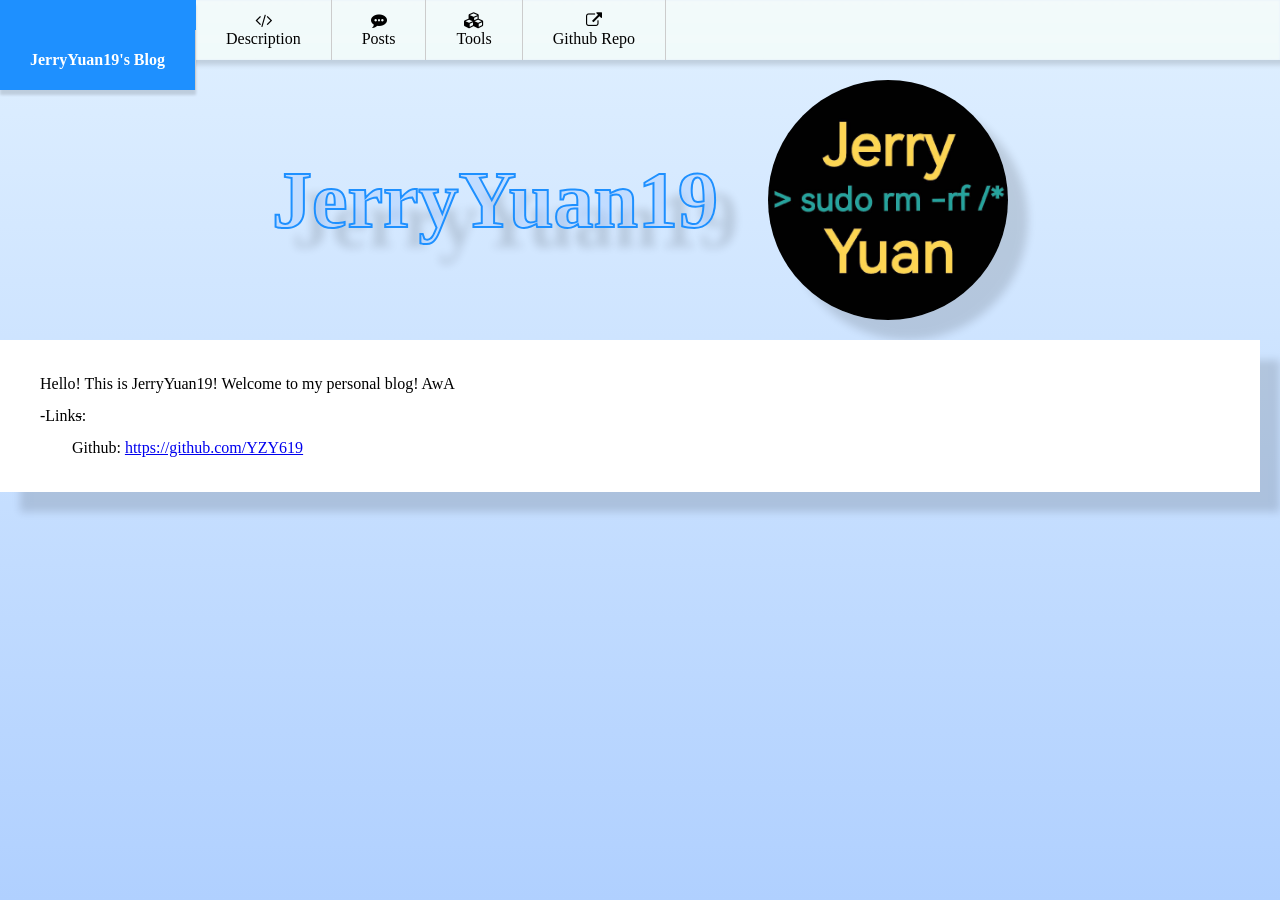
<file: index.html>
<!DOCTYPE html>
<html style="display: none;" lang="en-US">
    <head>
        <meta charset="utf-8">
<meta name="viewport" content="width=device-width, initial-scale=1.0">
        <title>JerryYuan19</title>
<link rel="stylesheet" href="https://cdnjs.cloudflare.com/ajax/libs/font-awesome/4.7.0/css/font-awesome.min.css">
        <script src="/lib/comp/comp.js" type="module"></script>
        <script src="/index.js" defer></script>
        <link rel="stylesheet" href="/index.css">
    </head>
    <body>
        <navbar selected="0"></navbar>
        <div id="app">
            <profile></profile>
            <div class="article"  essential>
                <p>
                    Hello! This is JerryYuan19! Welcome to my personal blog! AwA
                </p>
                <p>
                    -Link<span style="text-decoration:line-through;">s</span>:
                    <p>
                        &emsp;&emsp;Github: <a href="https://github.com/YZY619">https://github.com/YZY619</a> 
                    </p>
                </p>
            </div>
        </div>
    </body>
</html>
</file>
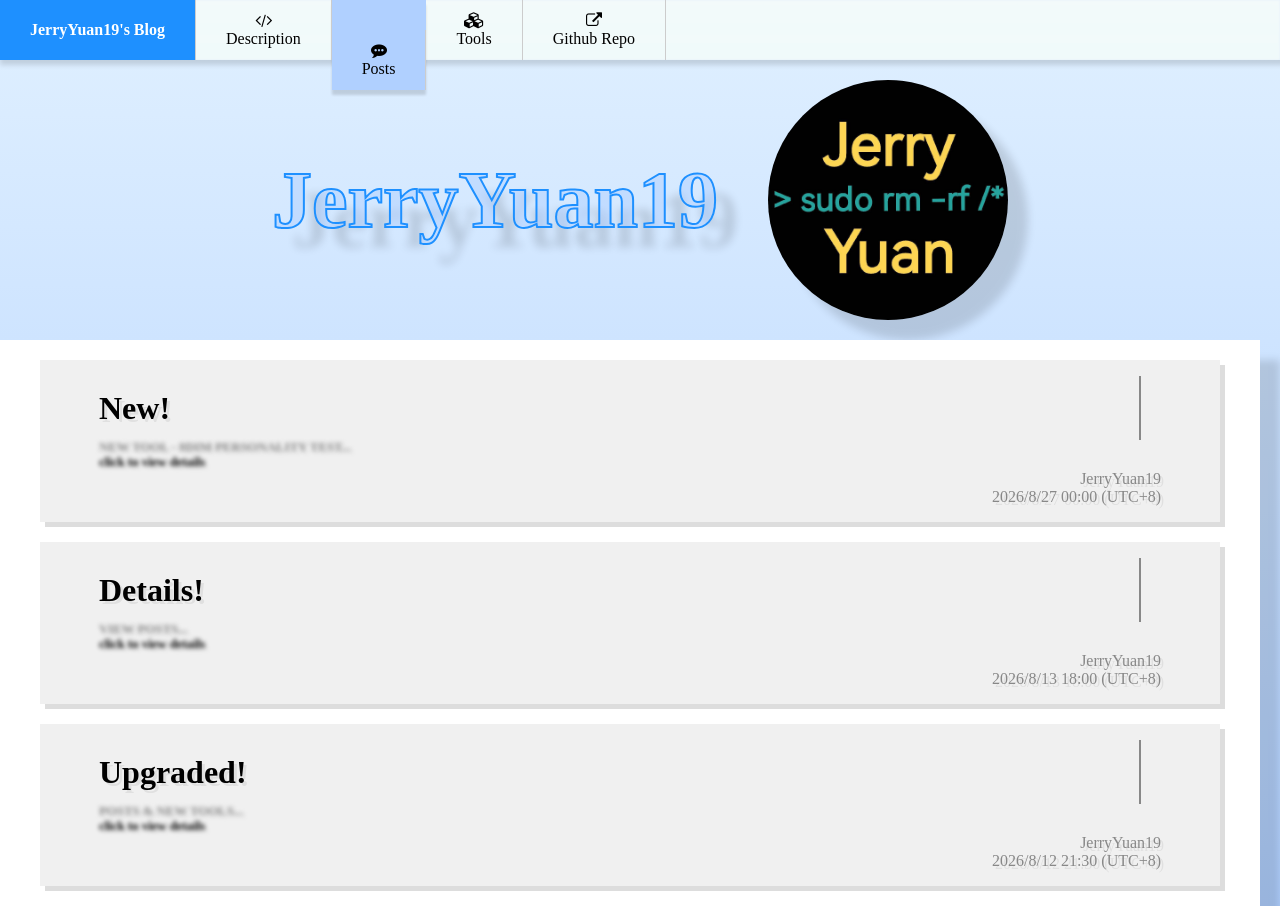
<file: posts/index.html>
<!DOCTYPE html>
<html style="display: none;" lang="en-US">
    <head>
        <meta charset="utf-8">
<meta name="viewport" content="width=device-width, initial-scale=1.0">
        <title>JerryYuan19</title>
<link rel="stylesheet" href="https://cdnjs.cloudflare.com/ajax/libs/font-awesome/4.7.0/css/font-awesome.min.css">
        <script src="/lib/comp/comp.js" type="module"></script>
        <script src="/index.js" defer></script>
        <script src="/posts/posts.js" defer></script>
        <link rel="stylesheet" href="/index.css">
        <link rel="stylesheet" href="/posts/posts.css">
    </head>
    <body>
        <div id="forCover"></div>
        <div id="forArticle"></div>
        <navbar selected="2"></navbar>
        <div id="app">
            <profile></profile>
            <div class="article"  essential>
                
            </div>
        </div>
    </body>
</html>
</file>
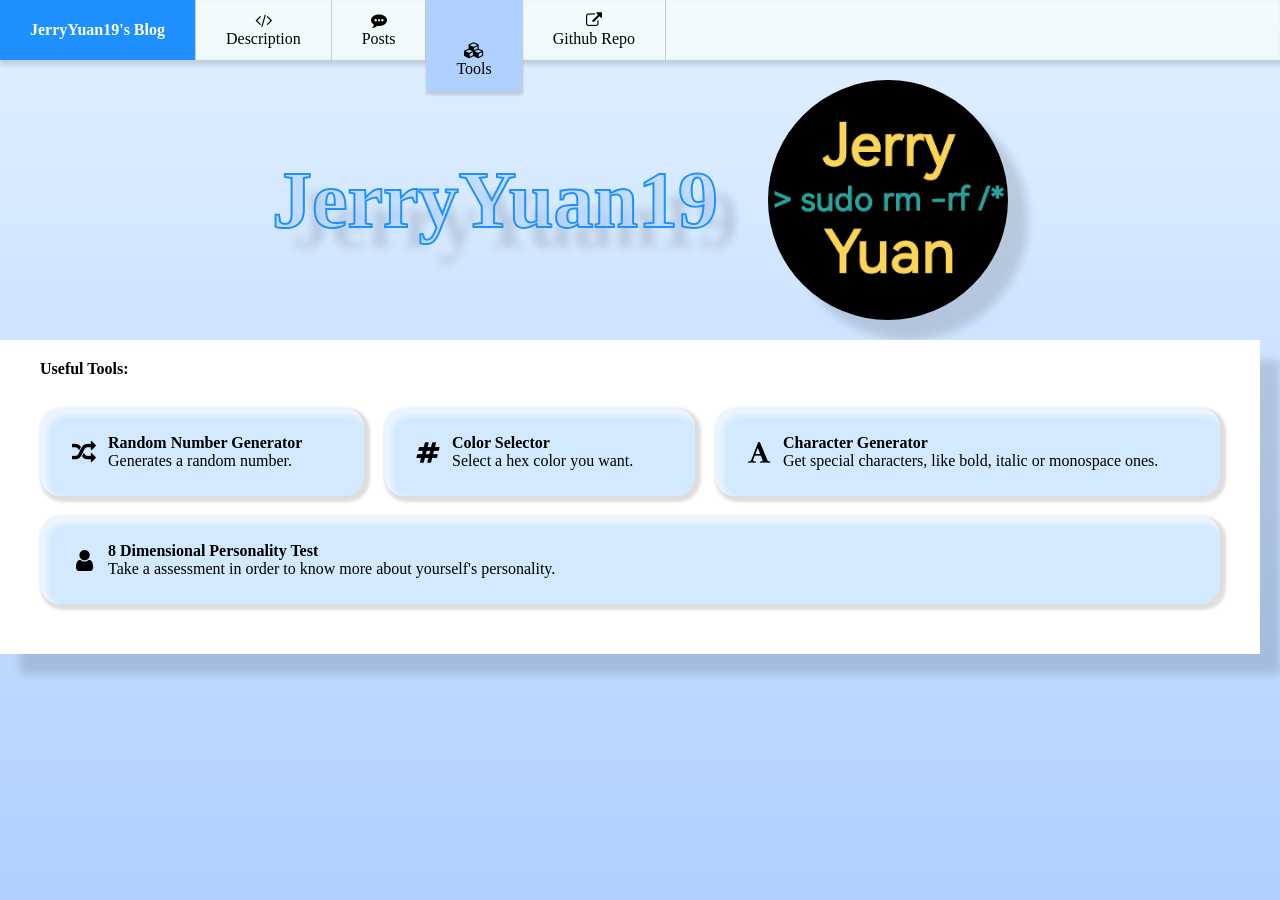
<file: tools/index.html>
<!DOCTYPE html>
<html style="display: none;" lang="en-US">
    <head>
        <meta charset="utf-8">
        <meta name="viewport" content="width=device-width, initial-scale=1.0">
        <title>JerryYuan19</title>
        <link rel="stylesheet" href="https://cdnjs.cloudflare.com/ajax/libs/font-awesome/4.7.0/css/font-awesome.min.css">
        <script src="/index.js" defer></script>
        <script src="tools.js" type="module"></script>
        <link rel="stylesheet" href="/index.css">
    </head>
    <body>
        <navbar selected="3"></navbar>
        <div id="app">
            <profile></profile>
            <div class="article"  essential>
                <strong>Useful Tools:</strong>
                <div class="toolsCont">
                </div>
            </div>
        </div>
    </body>
</html>
</file>
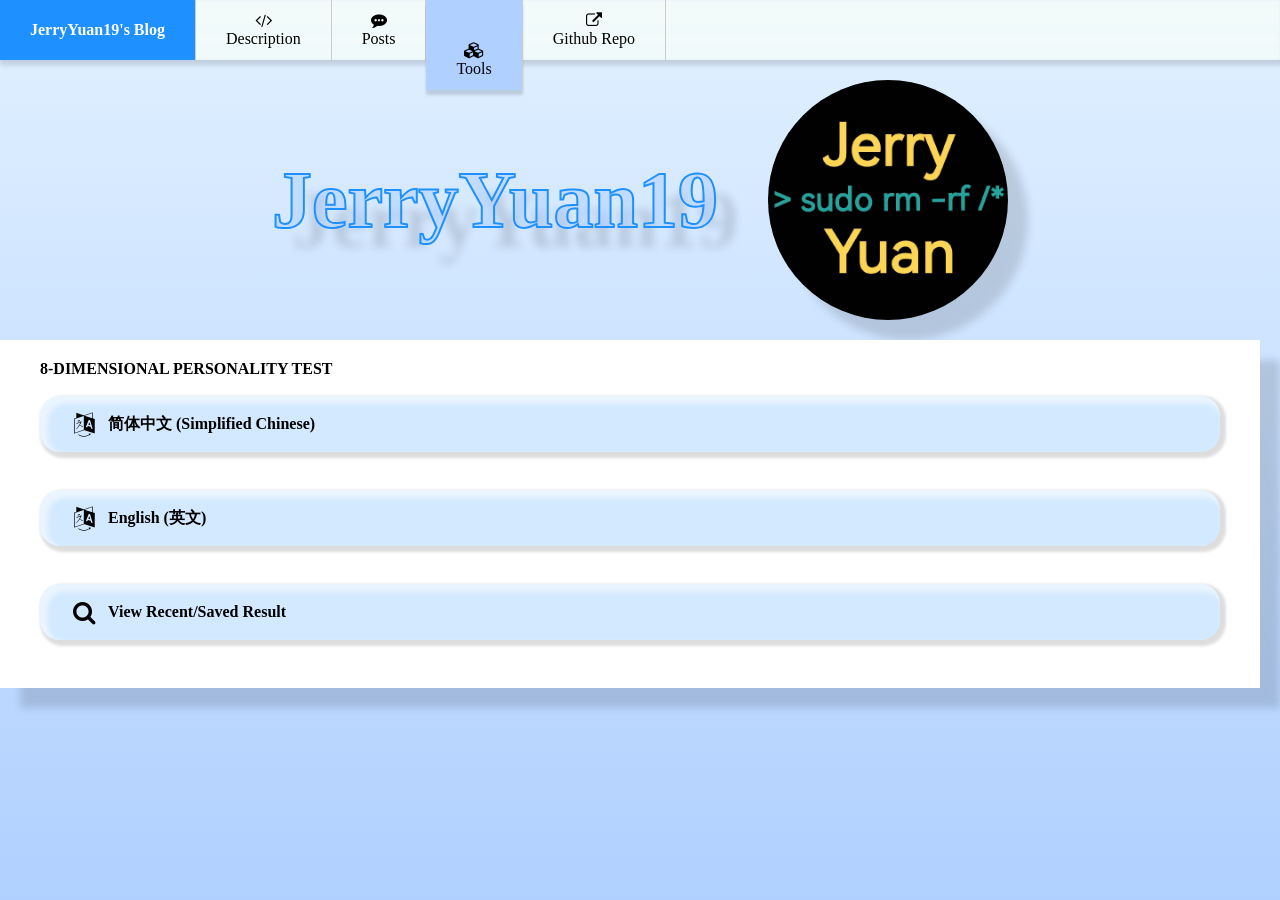
<file: tools/8dim/index.html>
<!DOCTYPE html>
<html style="display: none;" lang="en-US">
    <head>
        <meta charset="utf-8">
<meta name="viewport" content="width=device-width, initial-scale=1.0">
        <title>JerryYuan19</title>
<link rel="stylesheet" href="https://cdnjs.cloudflare.com/ajax/libs/font-awesome/4.7.0/css/font-awesome.min.css">
        <script src="/lib/comp/comp.js" type="module"></script>
        <script src="/index.js" defer></script>
        <link rel="stylesheet" href="/index.css">
        <script defer>
            document.querySelectorAll('*').forEach(element=>{
                element.setAttribute("draggable","false");
                element.style.setProperty("animation-duration","0ms","important");
                element.style.setProperty("animation-delay","0ms","important");
            })
        </script>
        <link rel="stylesheet" href="/index.css">
    </head>
    <body>
        <navbar selected="3" noanim></navbar>
        <div id="app">
            <profile></profile>
            <div class="article">
            <strong>8-DIMENSIONAL PERSONALITY TEST</strong><br><br>
            <div style="display: flex; gap: 10px; flex-wrap: wrap;flex-direction: column;">
                <card style="height: 1em;flex-shrink: 0;" onclick="location.href='8dim-zh-cn.html#noanim'" icon="fa-language"> 简体中文 (Simplified Chinese) </card><br>
                <card style="height: 1em;flex-shrink: 0;" onclick="location.href='8dim-en.html#noanim'" icon="fa-language">  English (英文) </card><br>
                <card style="height: 1em;flex-shrink: 0;" onclick="location.href='result.html#noanim'" icon="fa-search"> View Recent/Saved Result </card><br>
            </div>
        </div>
    </body>
</html>
</file>
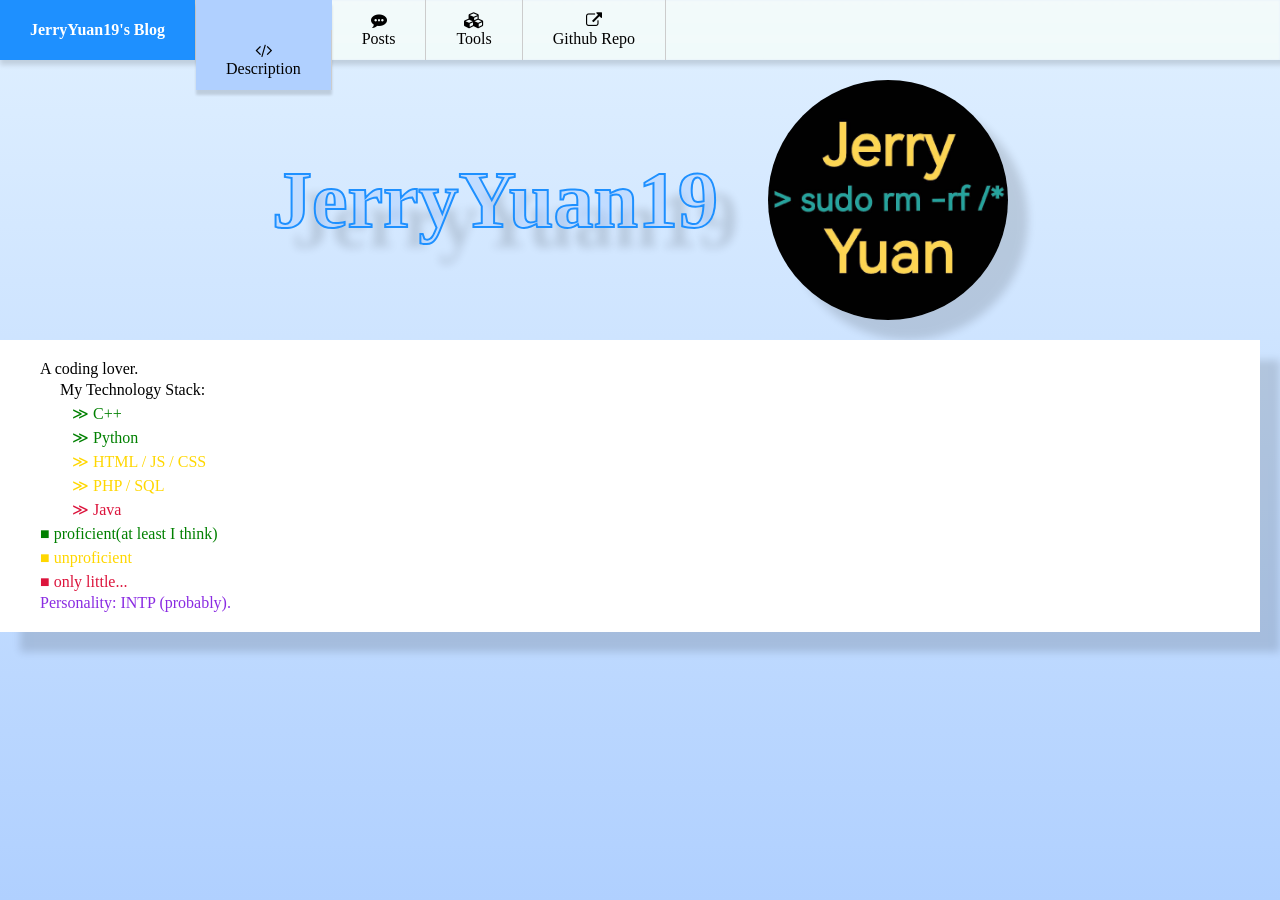
<file: description.html>
<!DOCTYPE html>
<html style="display: none;" lang="en-US">
    <head>
        <meta charset="utf-8">
<meta name="viewport" content="width=device-width, initial-scale=1.0">
        <title>JerryYuan19</title>
<link rel="stylesheet" href="https://cdnjs.cloudflare.com/ajax/libs/font-awesome/4.7.0/css/font-awesome.min.css">
        <script src="/lib/comp/comp.js" type="module"></script>
        <script src="/index.js" defer></script>
        <link rel="stylesheet" href="/index.css">
    </head>
    <body>
        <navbar selected="1"></navbar>
        <div id="app">
            <profile></profile>
            <div class="article"  essential>
                <div>
                    A coding lover.
                </div>
                <div style="line-height: 1.5;">
                    &emsp; My Technology Stack:<br>
                    <span style="color:green">
                        &emsp;&emsp;&NestedGreaterGreater; C++
                    </span><br><span style="color:green">
                        &emsp;&emsp;&NestedGreaterGreater; Python
                    </span><br><span style="color:gold">
                        &emsp;&emsp;&NestedGreaterGreater; HTML / JS / CSS
                    </span><br><span style="color:gold">
                        &emsp;&emsp;&NestedGreaterGreater; PHP / SQL
                    </span><br><span style="color:crimson">
                        &emsp;&emsp;&NestedGreaterGreater; Java
                    </span><br>
                    <span style="color:green">■ proficient(at least I think)</span><br>
                    <span style="color:gold">■ unproficient</span><br>
                    <span style="color:crimson">■ only little...</span><br>
                </div>
                <div style="color: blueviolet;">
                    Personality: INTP (probably).
                </div>
            </div>
        </div>
    </body>
</html>
</file>
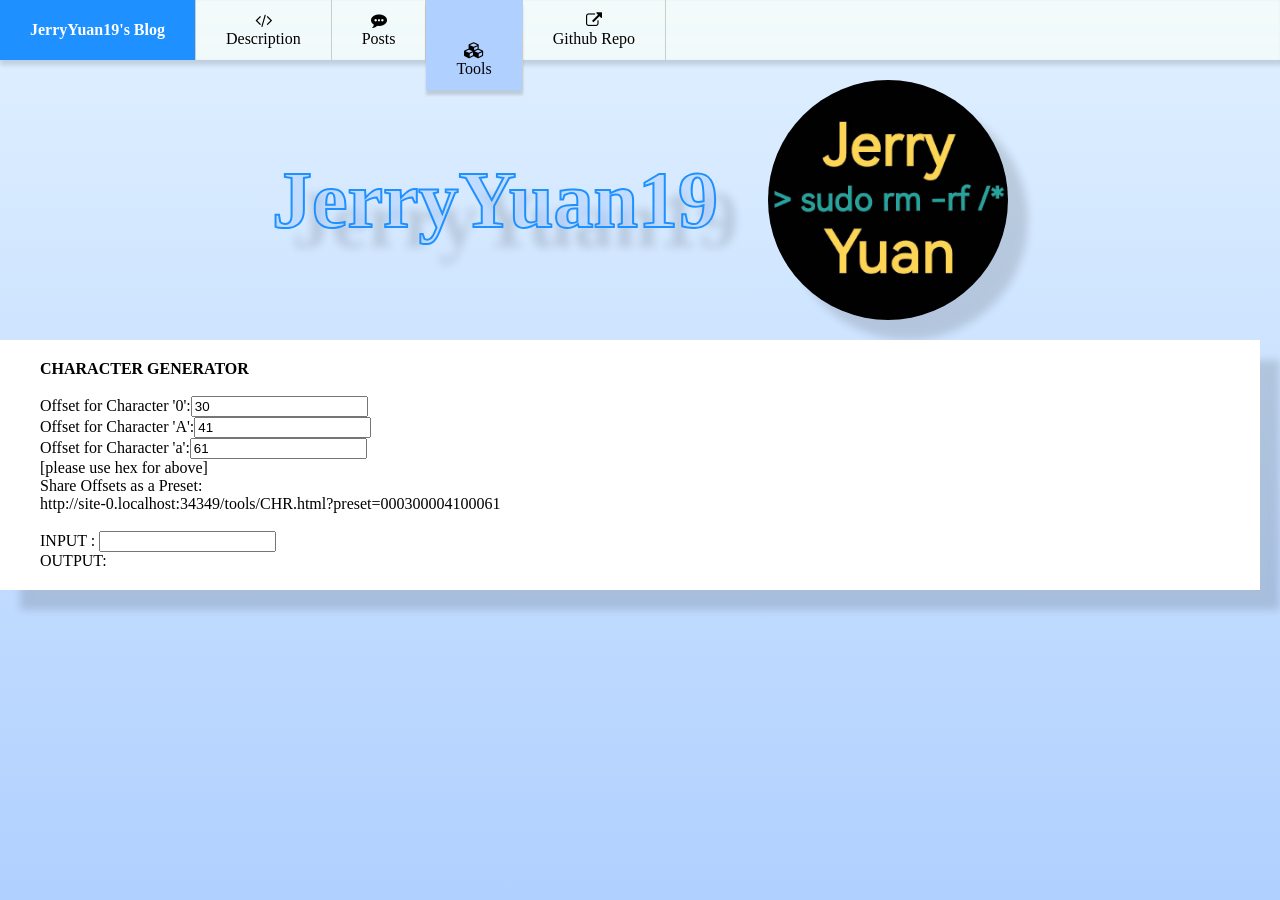
<file: tools/CHR.html>
<!DOCTYPE html>
<html style="display: none;" lang="en-US">
    <head>
        <meta charset="utf-8">
<meta name="viewport" content="width=device-width, initial-scale=1.0">
        <title>JerryYuan19</title>
<link rel="stylesheet" href="https://cdnjs.cloudflare.com/ajax/libs/font-awesome/4.7.0/css/font-awesome.min.css">
        <script src="/lib/comp/comp.js" type="module"></script>
        <script src="/index.js" defer></script>
        <link rel="stylesheet" href="/index.css">
        <script>
            function onInit(){
                const url = window.location.href;
                const params = new URLSearchParams(url.slice(url.indexOf("?")));
                offsetstr = params.get("preset");
                if(offsetstr !== null && offsetstr !== undefined){
                    if(offsetstr.length==15 && parseInt("0x"+offsetstr,16)){
                        document.getElementById("Offset0").value = offsetstr.slice(0,5),
                        document.getElementById("OffsetA").value = offsetstr.slice(5,10),
                        document.getElementById("Offseta").value = offsetstr.slice(10,15)
                    }
                }
            }
        </script>
    </head>
    <body>
        <navbar selected="3"></navbar>
        <div id="app">
            <profile></profile>
            <div class="article">
                <strong>CHARACTER GENERATOR</strong><br><br>
                Offset for Character '0':<input id="Offset0" type="text" value="30" maxlength="5"><br>
                Offset for Character 'A':<input id="OffsetA" type="text" value="41" maxlength="5"><br>
                Offset for Character 'a':<input id="Offseta" type="text" value="61" maxlength="5"><br>
                [please use hex for above]<br>
                Share Offsets as a Preset: <br><span id="preset" style="user-select: all;"></span><br><br>
                INPUT&nbsp;: <input id="inputChar" type="text" value="" onfocus="startUpd();" onblur="stopUpd();"><br>
                OUTPUT: <span id="outputChar" style="user-select: all;"></span>
                <script>
                    function transChr(chr){
                        let offsets = [
                            parseInt("0x"+document.getElementById("Offset0").value,16),
                            parseInt("0x"+document.getElementById("OffsetA").value,16),
                            parseInt("0x"+document.getElementById("Offseta").value,16)
                        ]
                        if(48<=chr&&chr<=57){
                            chr+=offsets[0]-48;
                        }else if(65<=chr&&chr<=90){
                            chr+=offsets[1]-65;
                        }else if(97<=chr&&chr<=122){
                            chr+=offsets[2]-97;
                        }
                        return chr;
                    }
                    function t(){
                        let inp = document.getElementById("inputChar").value;
                        let ans = "";
                        for(let i = 0;i<inp.length;i++){
                            ans+=String.fromCodePoint(transChr(parseInt(inp.charCodeAt(i))));
                        }
                        if(document.getElementById("outputChar").innerHTML != ans)document.getElementById("outputChar").innerHTML = ans;
                        if(window.upd === 1){
                            requestAnimationFrame(t);
                        }
                        showPresetUrl();
                    }
                    function startUpd(){
                        window.upd = 1;
                        t();
                    }
                    function stopUpd(){
                        window.upd = 0;
                    }
                    onInit();
                    function showPresetUrl(){
                        let offsets = document.getElementById("Offset0").value.toString().padStart(5,'0')+document.getElementById("OffsetA").value.toString().padStart(5,'0')+document.getElementById("Offseta").value.toString().padStart(5,'0');
                        const origin = location.origin || (location.protocol + '//' + location.host);
                        document.getElementById("preset").innerHTML=("预设分享网址：",origin+location.pathname+"?preset="+offsets)
                    }
                    showPresetUrl();
                </script>
            </div>
        </div>
    </body>
</html>
</file>
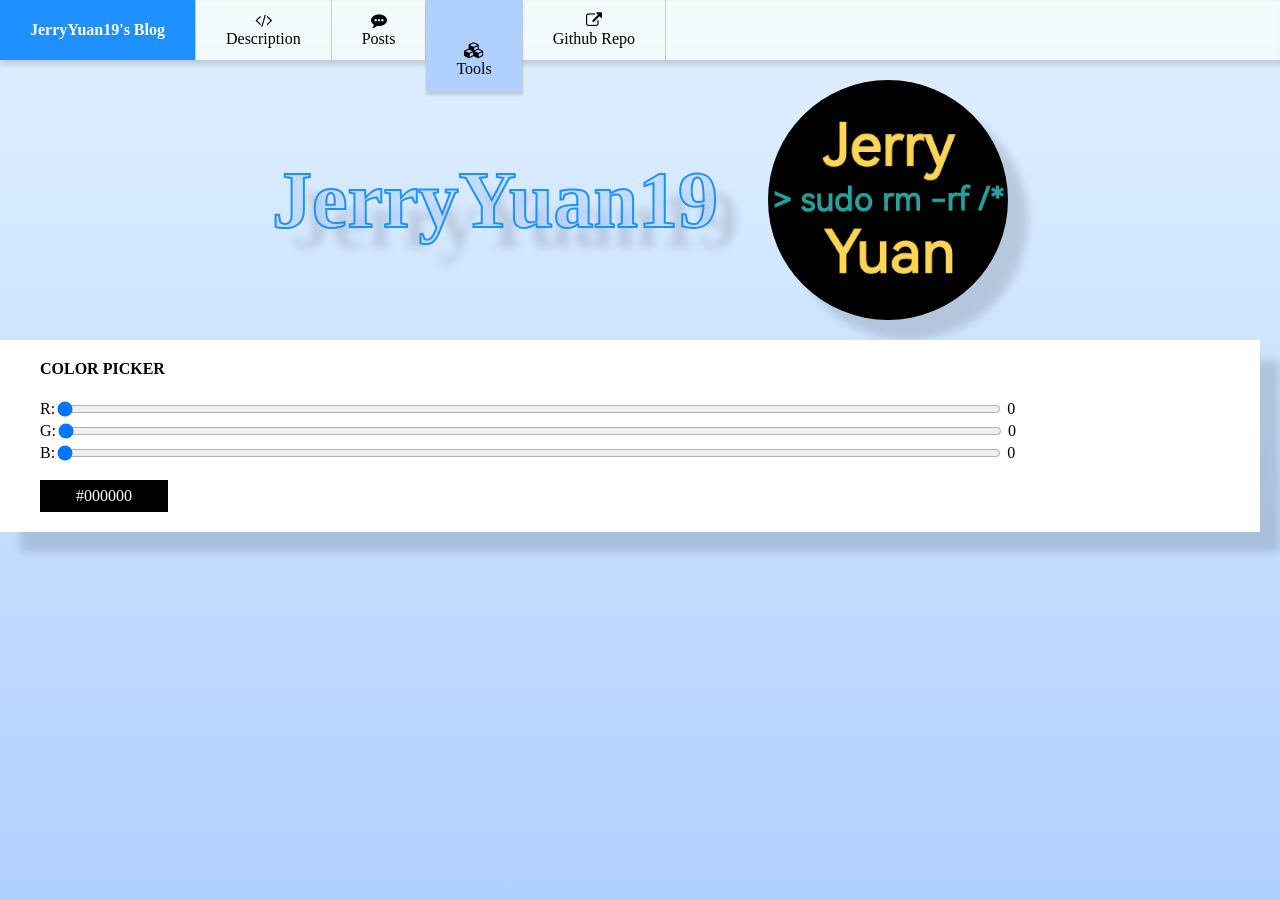
<file: tools/COL.html>
<!DOCTYPE html>
<html style="display: none;" lang="en-US">
    <head>
        <meta charset="utf-8">
<meta name="viewport" content="width=device-width, initial-scale=1.0">
        <title>JerryYuan19</title>
<link rel="stylesheet" href="https://cdnjs.cloudflare.com/ajax/libs/font-awesome/4.7.0/css/font-awesome.min.css">
        <script src="/lib/comp/comp.js" type="module"></script>
        <script src="/index.js" defer></script>
        <link rel="stylesheet" href="/index.css">
    </head>
    <body>
        <navbar selected="3"></navbar>
        <div id="app">
            <profile></profile>
            <div class="article">
                <script>
                    function upd(){
                        let R=(document.getElementById("R").value);
                        let G=(document.getElementById("G").value);
                        let B=(document.getElementById("B").value);
                        document.getElementById("r").innerText=R;
                        document.getElementById("g").innerText=G;
                        document.getElementById("b").innerText=B;
                        document.getElementById("ans").style.setProperty("background-color","rgb("+R+","+G+","+B+")");
                        if(parseInt(R)+parseInt(G)+parseInt(B)>=384)document.getElementById("ans").style.setProperty("color","#000");else document.getElementById("ans").style.setProperty("color","#fff");
                        document.getElementById("ans").innerText="#"+parseInt(R).toString(16).padStart(2, '0')+parseInt(G).toString(16).padStart(2, '0')+parseInt(B).toString(16).padStart(2, '0');
                    }
                </script><strong>COLOR PICKER</strong><br><br>
                R:<input id="R" type="range" min="0" max="255" value="0" onchange="upd();" onmousemove="upd();" style="width: 80%;position:relative;top:2.5px;">&nbsp;<span id="r">0</span><br>
                G:<input id="G" type="range" min="0" max="255" value="0" onchange="upd();" onmousemove="upd();" style="width: 80%;position:relative;top:2.5px;">&nbsp;<span id="g">0</span><br>
                B:<input id="B" type="range" min="0" max="255" value="0" onchange="upd();" onmousemove="upd();" style="width: 80%;position:relative;top:2.5px;">&nbsp;<span id="b">0</span><br><br>
                <div id="ans" style="height: 2em;width: 8em;color:#fff;background-color: #000;user-select: text;align-content: center;text-align: center;display: block;">#000000</div>
            </div>
        </div>
    </body>
</html>
</file>
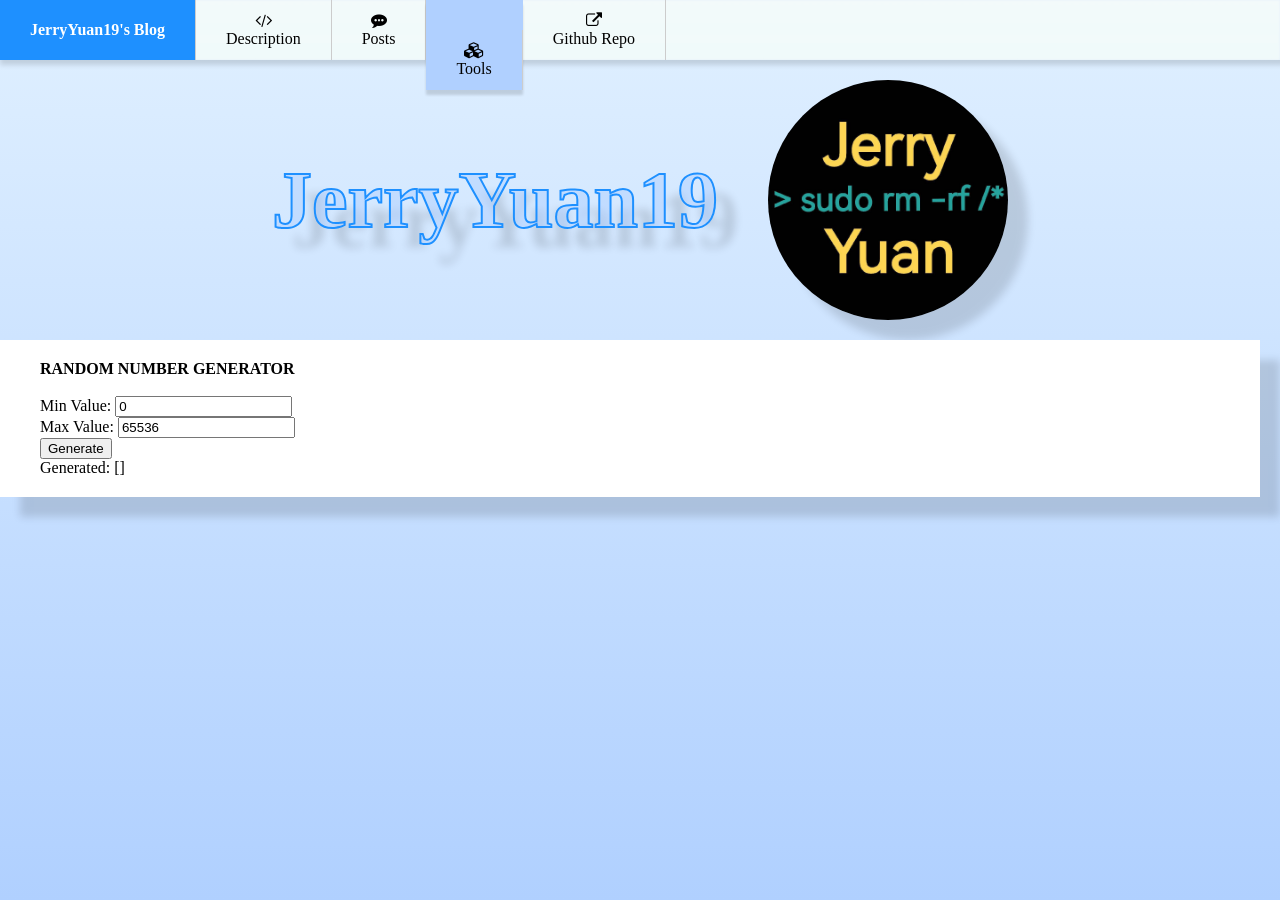
<file: tools/RNG.html>
<!DOCTYPE html>
<html style="display: none;" lang="en-US">
    <head>
        <meta charset="utf-8">
<meta name="viewport" content="width=device-width, initial-scale=1.0">
        <title>JerryYuan19</title>
<link rel="stylesheet" href="https://cdnjs.cloudflare.com/ajax/libs/font-awesome/4.7.0/css/font-awesome.min.css">
        <script src="/lib/comp/comp.js" type="module"></script>
        <script src="/index.js" defer></script>
        <link rel="stylesheet" href="/index.css">
    </head>
    <body>
        <navbar selected="3"></navbar>
        <div id="app">
            <profile></profile>
            <div class="article">
                <strong>RANDOM NUMBER GENERATOR</strong><br><br>
                Min Value: <input id="min" min="-9223372036854775807" max="9223372036854775807" value="0"><br>
                Max Value: <input id="max" min="-9223372036854775807" max="9223372036854775807" value="65536"><br>
                <button onclick="document.getElementById('answer').innerText=Math.floor(Math.random()*(parseInt(document.getElementById('max').value)-parseInt(document.getElementById('min').value)+1)+document.getElementById('min').value).toString()">
                Generate
                </button>
                <br>
                Generated: [<span id="answer" style="user-select: text;"></span>]
            </div>
        </div>
    </body>
</html>
</file>
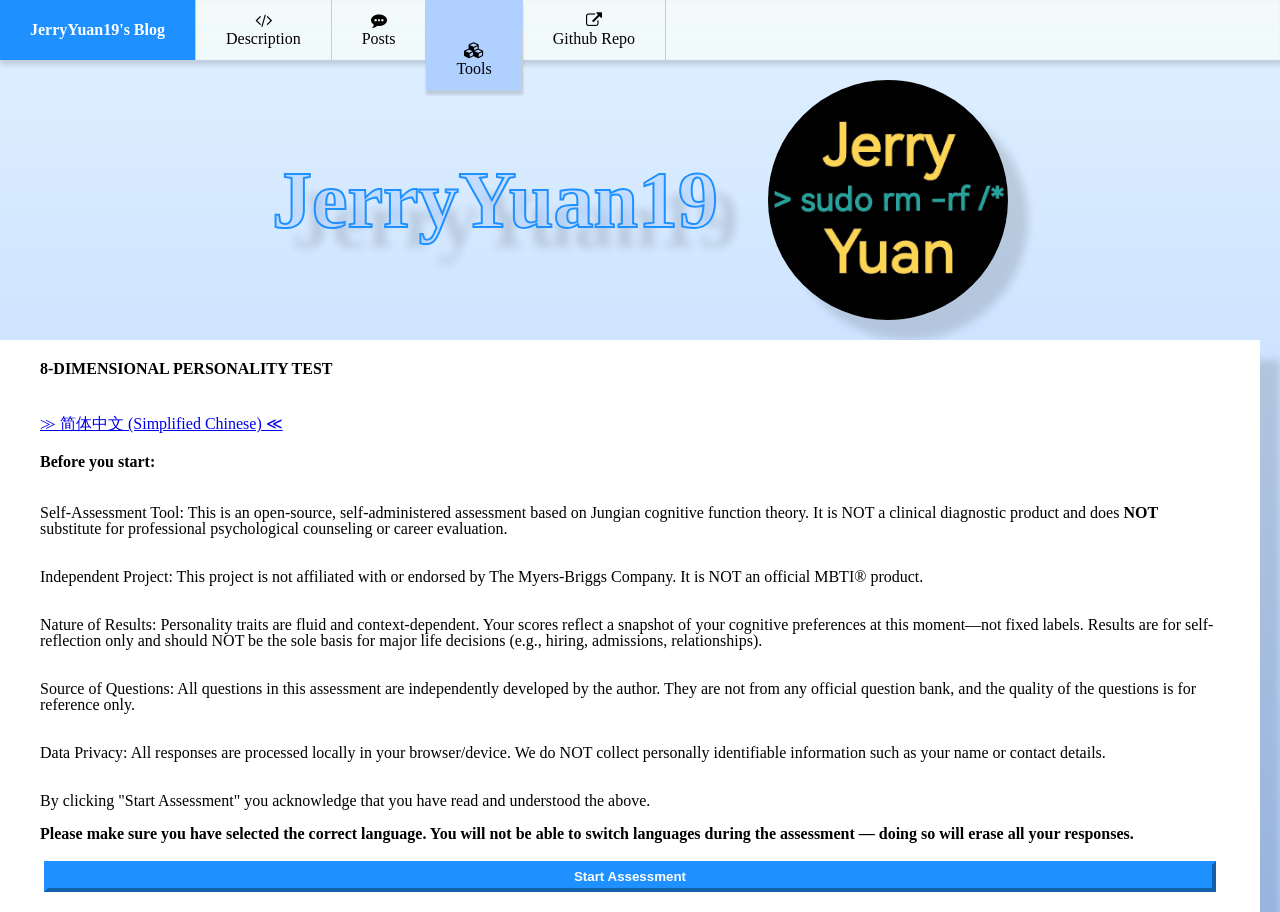
<file: tools/8dim/8dim-en.html>
<!DOCTYPE html>
<html style="display: none;" lang="en-US">
    <head>
        <meta charset="utf-8">
<meta name="viewport" content="width=device-width, initial-scale=1.0">
        <title>JerryYuan19</title>
<link rel="stylesheet" href="https://cdnjs.cloudflare.com/ajax/libs/font-awesome/4.7.0/css/font-awesome.min.css">
        <script src="/lib/comp/comp.js" type="module"></script>
        <script src="/index.js" defer></script>
        <link rel="stylesheet" href="/index.css">
        <link rel="stylesheet" href="8dim.css">
    </head>
    <body>
        <navbar selected="3" noanim></navbar>
        <div id="app">
            <profile></profile>
            <div class="article" >
            <strong>8-DIMENSIONAL PERSONALITY TEST</strong><br><br>
            <a href="8dim-zh-cn.html#noanim"> &NestedGreaterGreater; 简体中文 (Simplified Chinese) &NestedLessLess; </a><br>
            <strong>Before you start: </strong><br>
            <p> 
                Self-Assessment Tool: This is an open-source, self-administered assessment based on Jungian cognitive function theory. It is NOT a clinical diagnostic product and does <strong>NOT</strong> substitute for professional psychological counseling or career evaluation.
            </p><p>
                Independent Project: This project is not affiliated with or endorsed by The Myers-Briggs Company. It is NOT an official MBTI® product.
            </p><p>
                Nature of Results: Personality traits are fluid and context-dependent. Your scores reflect a snapshot of your cognitive preferences at this moment—not fixed labels. Results are for self-reflection only and should NOT be the sole basis for major life decisions (e.g., hiring, admissions, relationships).
            </p><p>
                Source of Questions: All questions in this assessment are independently developed by the author. They are not from any official question bank, and the quality of the questions is for reference only.
            </p><p>
                Data Privacy: All responses are processed locally in your browser/device. We do NOT collect personally identifiable information such as your name or contact details.
            </p><p>
                By clicking "Start Assessment" you acknowledge that you have read and understood the above.
            </p>
            <strong>
                Please make sure you have selected the correct language. You will not be able to switch languages during the assessment — doing so will erase all your responses.
            </strong><br>
            <button onclick="location.href='testpage-en.html#noanim'" class="functionalBtn">
                Start Assessment
            </button>
            </div>
        </div>
    </body>
</html>
</file>
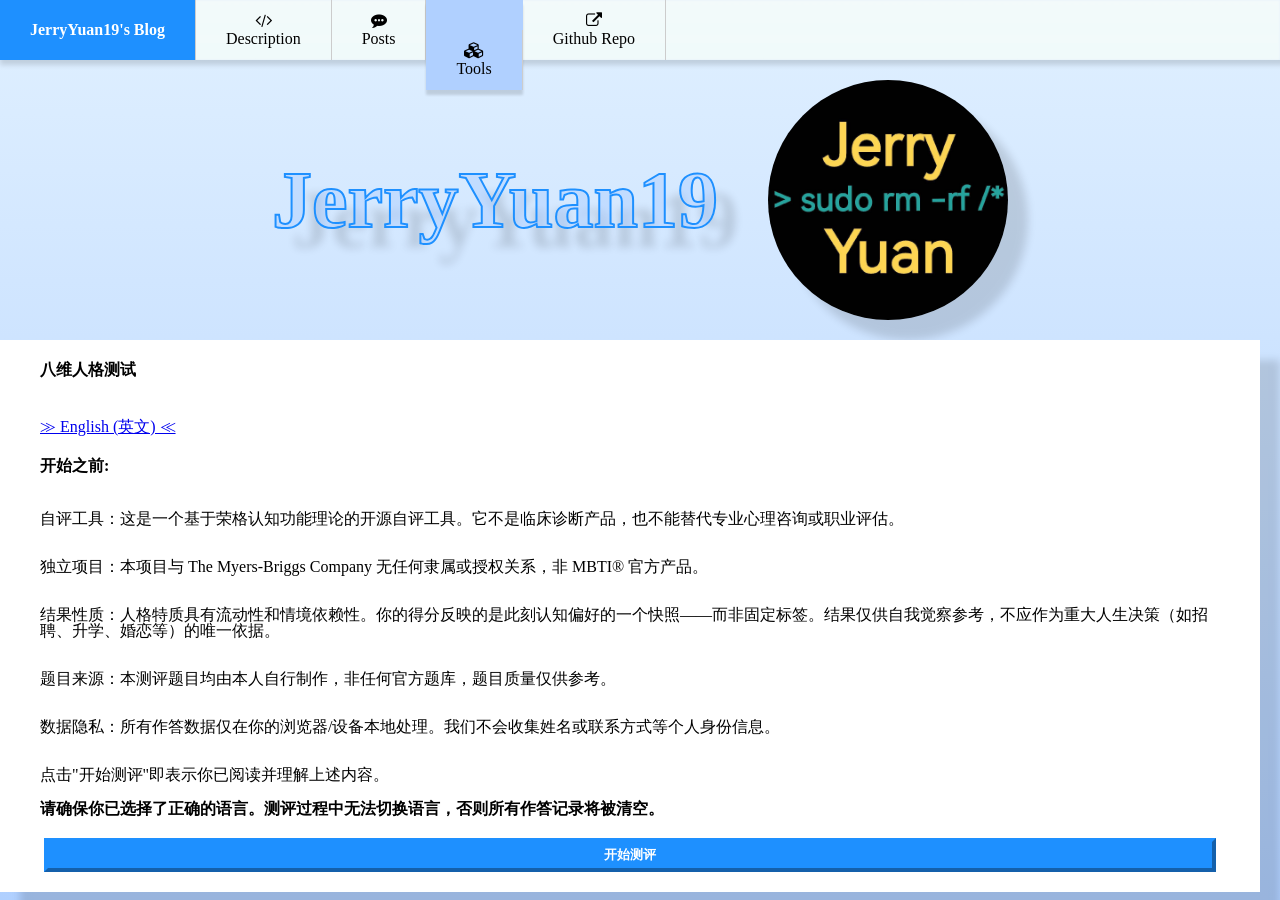
<file: tools/8dim/8dim-zh-cn.html>
<!DOCTYPE html>
<html style="display: none;" lang="zh-CN">
    <head>
        <meta charset="utf-8">
<meta name="viewport" content="width=device-width, initial-scale=1.0">
        <title>JerryYuan19</title>
<link rel="stylesheet" href="https://cdnjs.cloudflare.com/ajax/libs/font-awesome/4.7.0/css/font-awesome.min.css">
        <script src="/lib/comp/comp.js" type="module"></script>
        <script src="/index.js" defer></script>
        <link rel="stylesheet" href="/index.css">
        <link rel="stylesheet" href="8dim.css">
    </head>
    <body>
        <navbar selected="3" noanim></navbar>
        <div id="app">
            <profile></profile>
            <div class="article" >
            <strong>八维人格测试</strong><br><br>
            <a href="8dim-en.html#noanim"> &NestedGreaterGreater; English (英文) &NestedLessLess; </a><br>
            <strong>开始之前: </strong><br>
            <p>
                自评工具：这是一个基于荣格认知功能理论的开源自评工具。它不是临床诊断产品，也不能替代专业心理咨询或职业评估。
            </p><p>
                独立项目：本项目与 The Myers-Briggs Company 无任何隶属或授权关系，非 MBTI® 官方产品。
            </p><p>
                结果性质：人格特质具有流动性和情境依赖性。你的得分反映的是此刻认知偏好的一个快照——而非固定标签。结果仅供自我觉察参考，不应作为重大人生决策（如招聘、升学、婚恋等）的唯一依据。
            </p><p>
                题目来源：本测评题目均由本人自行制作，非任何官方题库，题目质量仅供参考。
            </p><p>
                数据隐私：所有作答数据仅在你的浏览器/设备本地处理。我们不会收集姓名或联系方式等个人身份信息。
            </p><p>
                点击"开始测评"即表示你已阅读并理解上述内容。
            </p>
            <strong>
                请确保你已选择了正确的语言。测评过程中无法切换语言，否则所有作答记录将被清空。
            </strong><br>
            <button onclick="location.href='testpage-zh-cn.html#noanim'" class="functionalBtn">
                开始测评
            </button>
            </div>
        </div>
    </body>
</html>
</file>
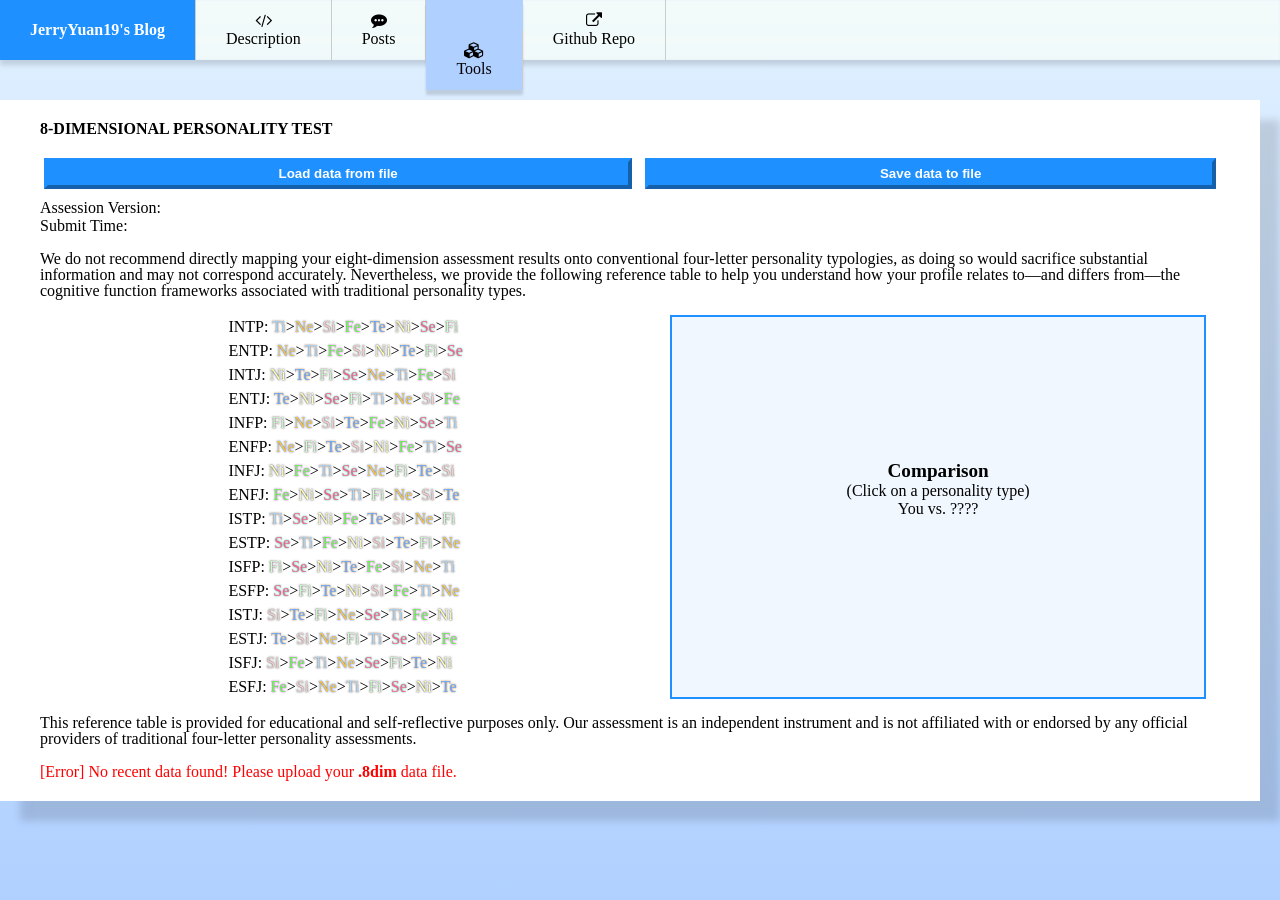
<file: tools/8dim/result.html>
<!DOCTYPE html>
<html style="display: none;" lang="en-US">
    <head>
        <meta charset="utf-8">
<meta name="viewport" content="width=device-width, initial-scale=1.0">
        <title>JerryYuan19</title>
<link rel="stylesheet" href="https://cdnjs.cloudflare.com/ajax/libs/font-awesome/4.7.0/css/font-awesome.min.css">
        <script src="data/cfs.js"></script>
        <script src="/lib/comp/comp.js" type="module"></script>
        <script src="/index.js" defer></script>
        <script defer src="resolve.js"></script>
        <link rel="stylesheet" href="/index.css">
        <link rel="stylesheet" href="8dim.css">
        <script>window.lang = "en"</script>
    </head>
    <body>
        <navbar selected="3" noanim></navbar>
        <div id="app">
            <div id="top">
            </div>
            <div class="article">
            </div>
        </div>
        <input type="file" accept=".8dim" id="load" hidden="true">
    </body>
</html>
</file>
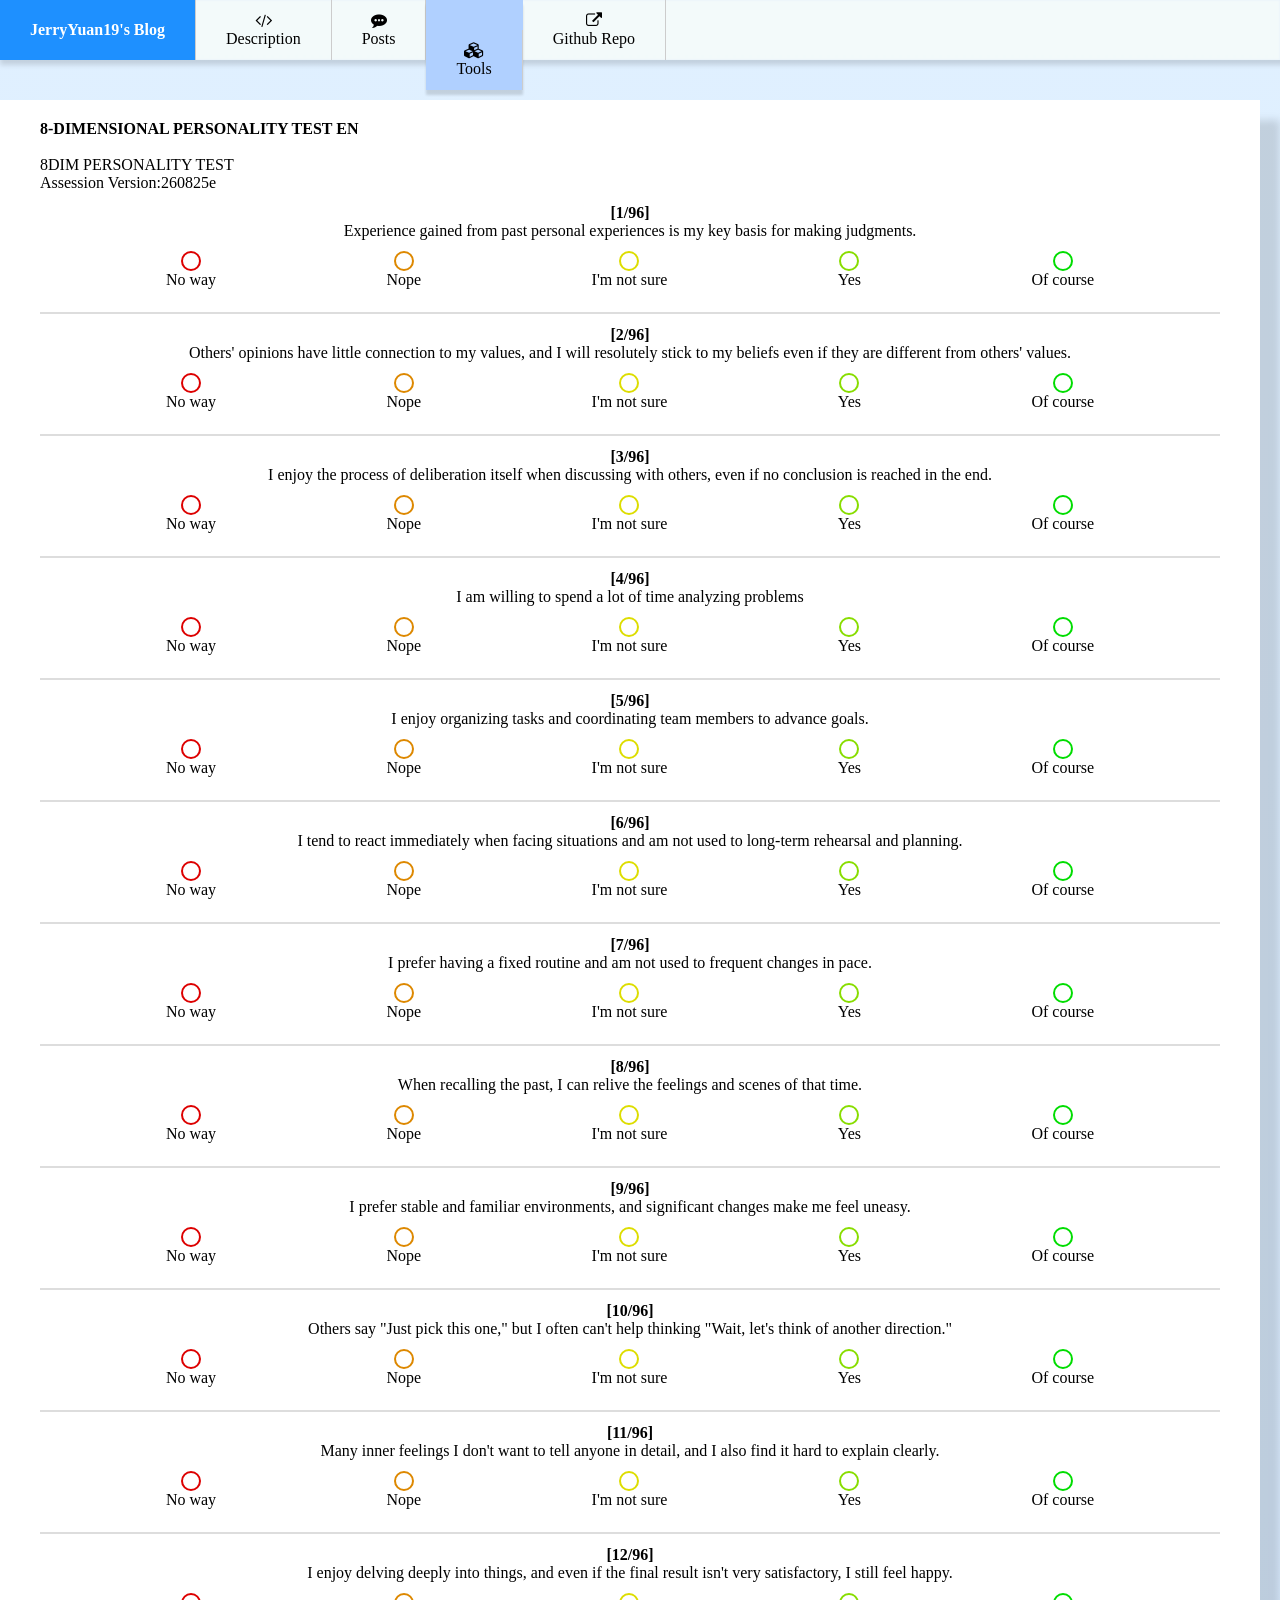
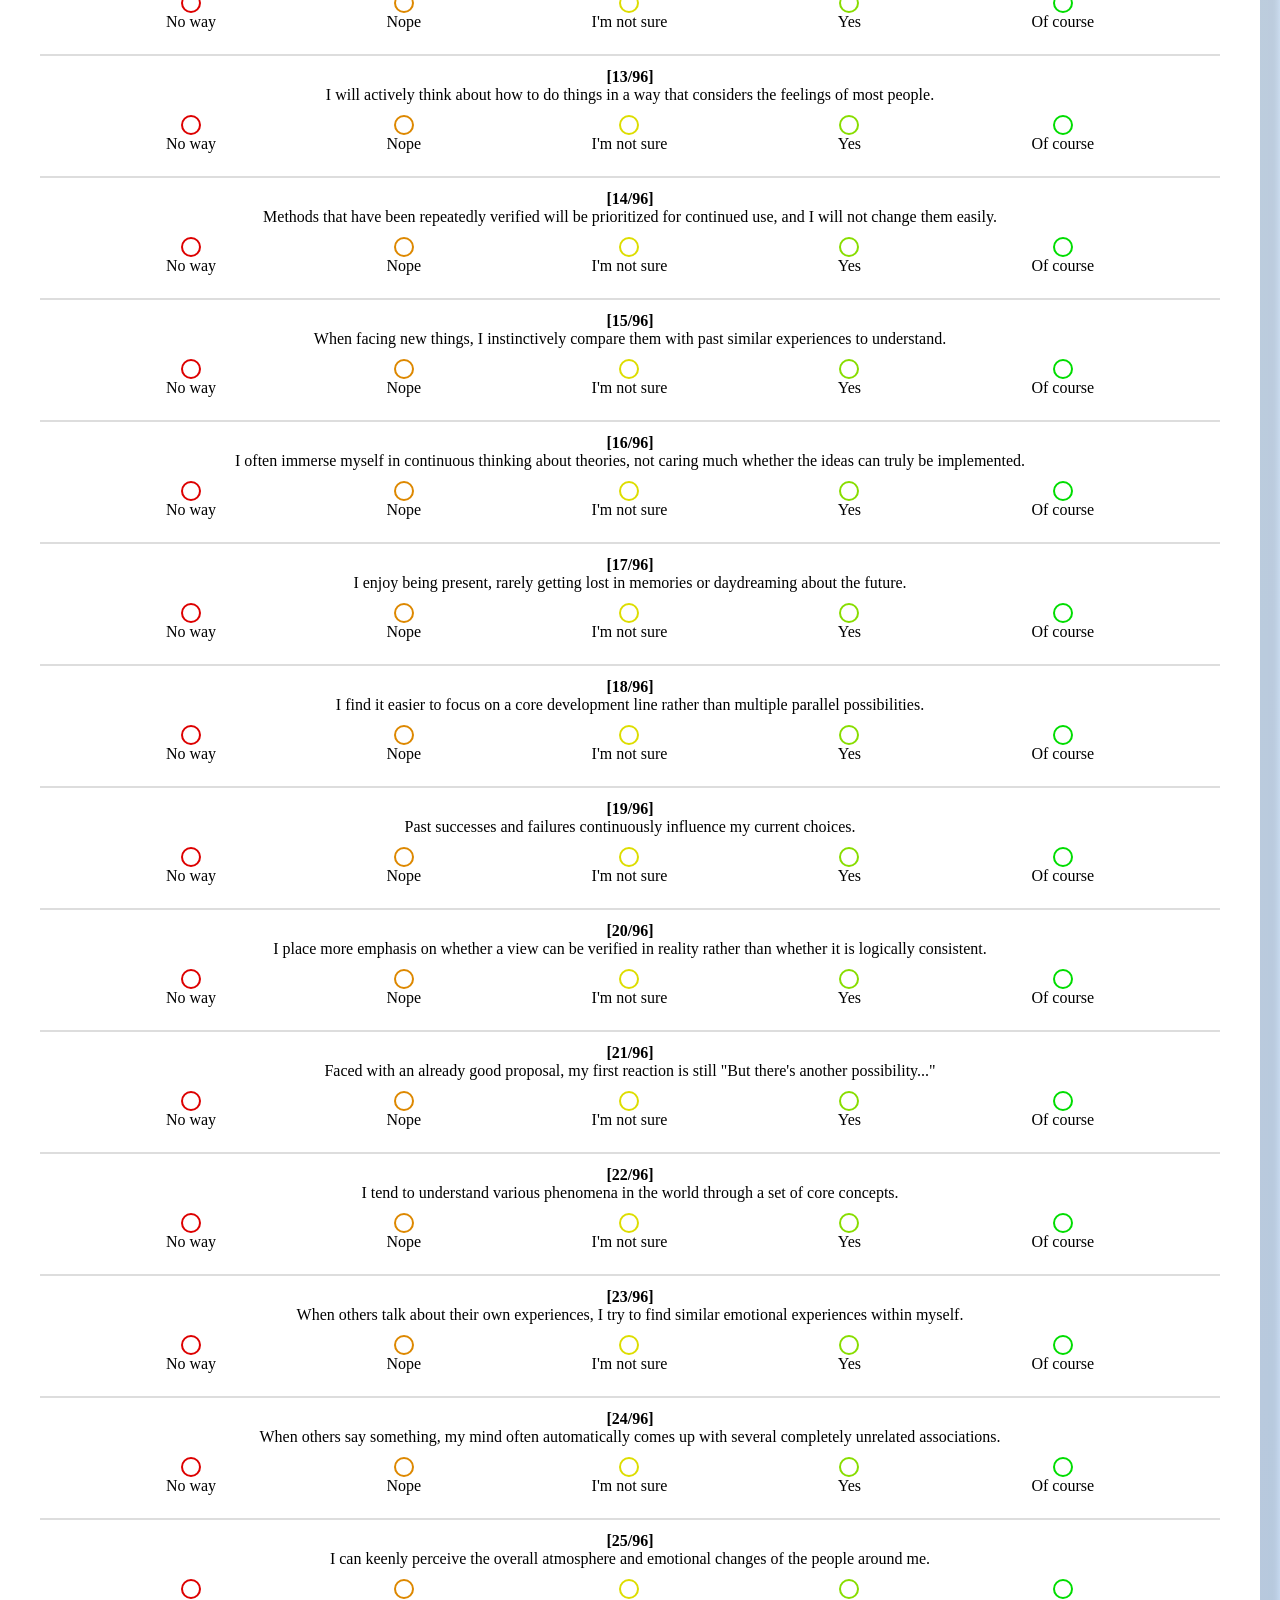
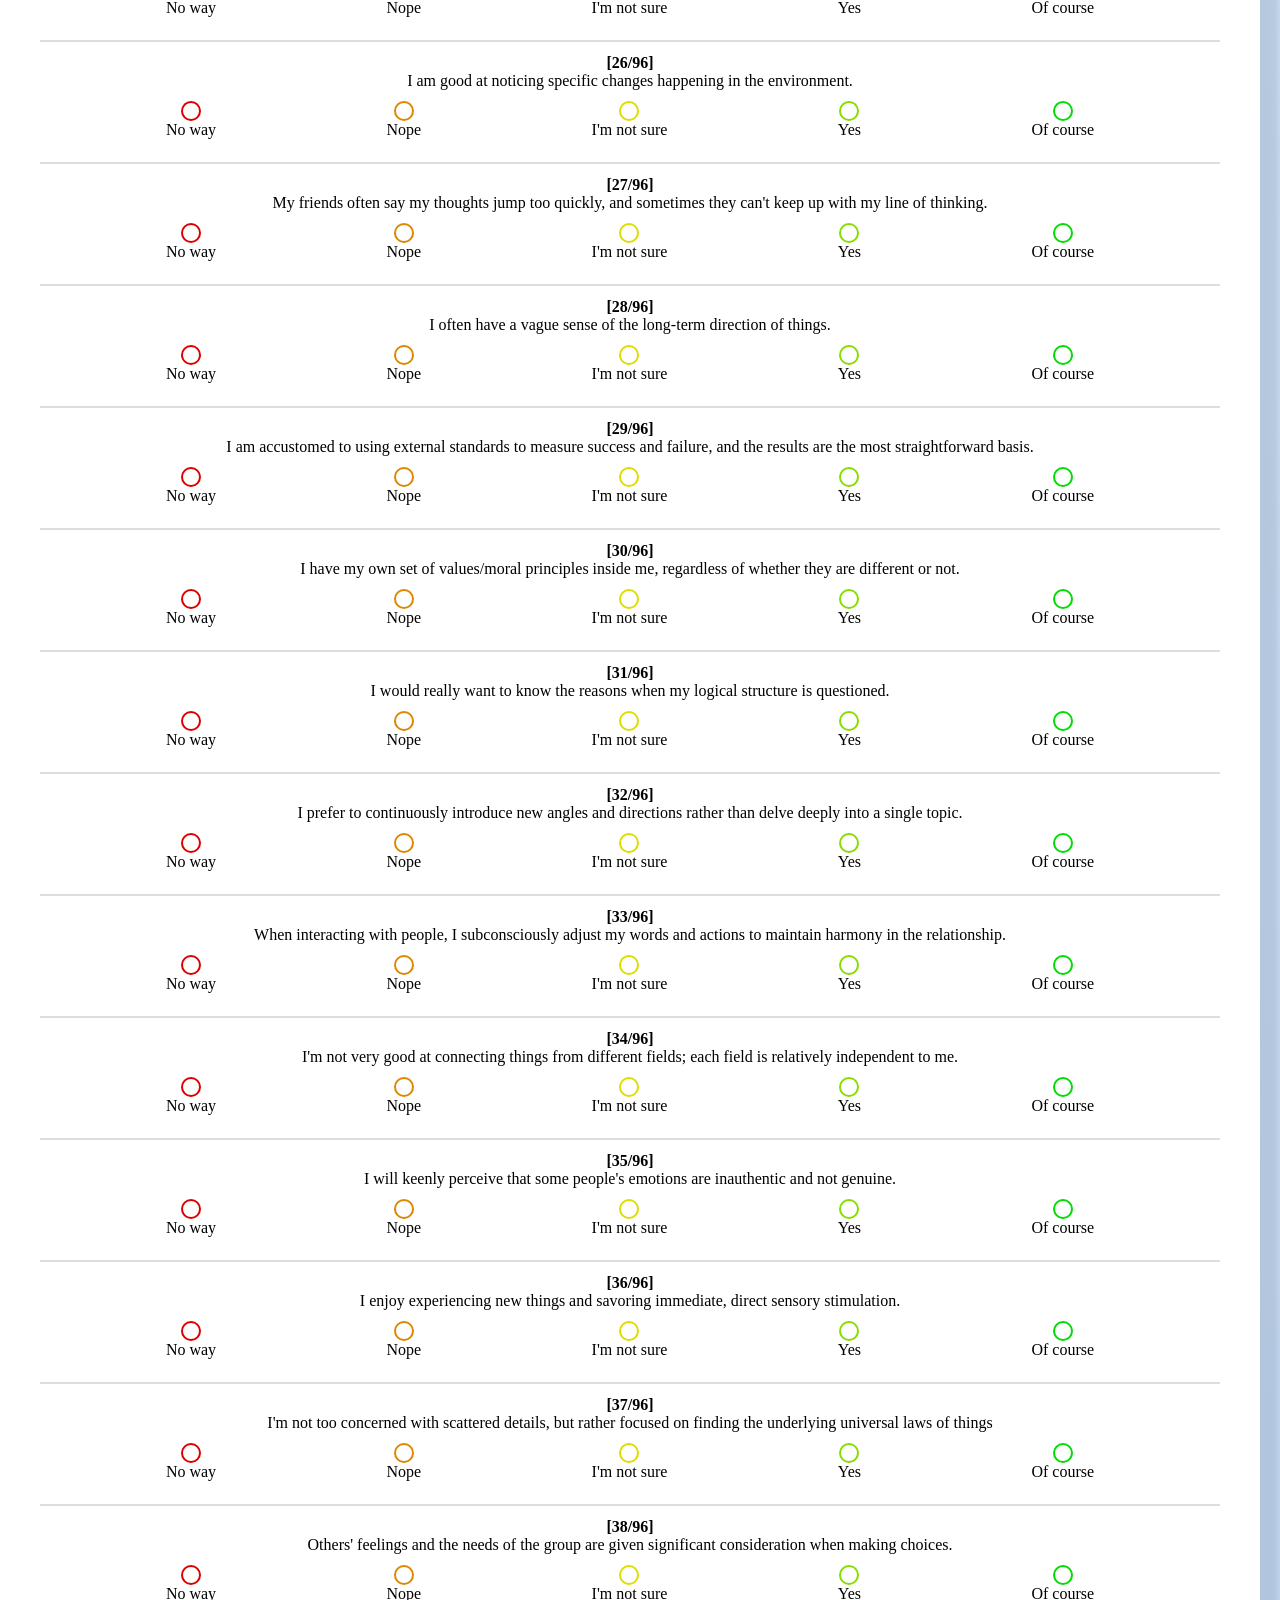
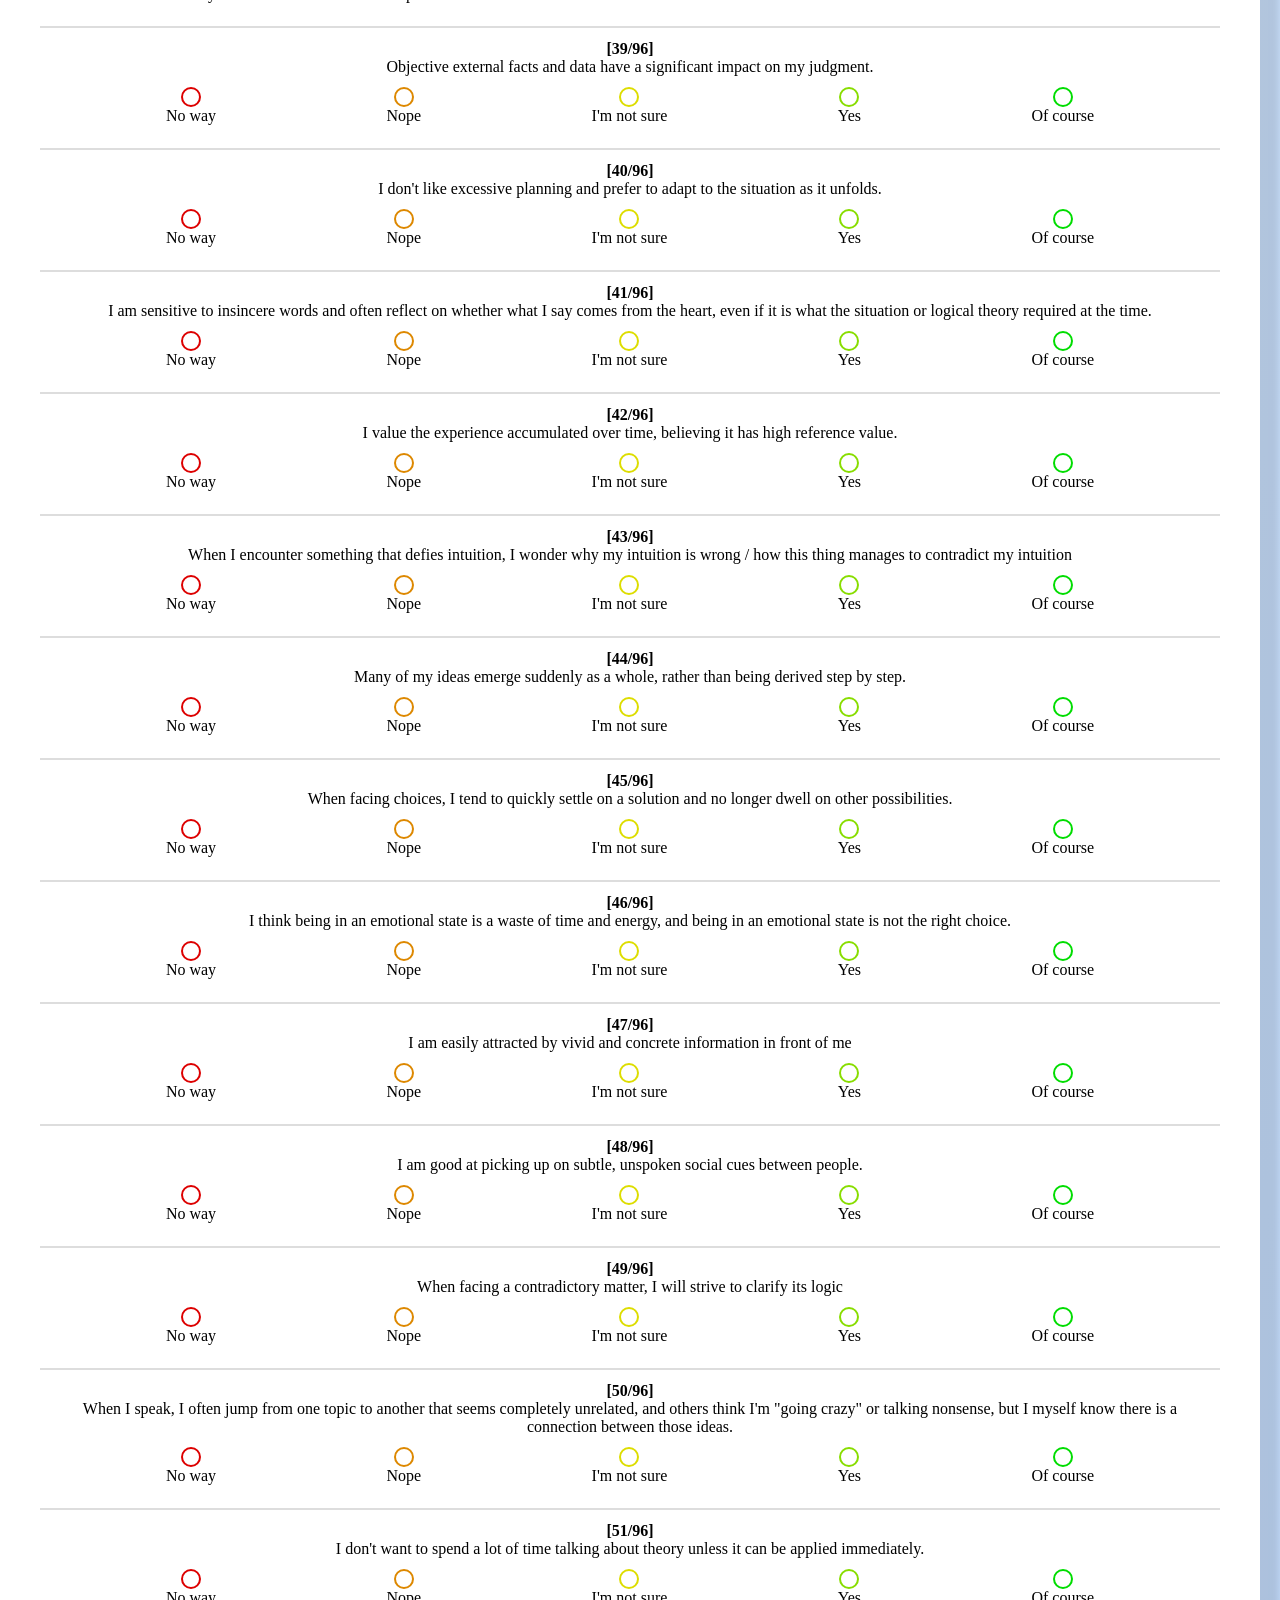
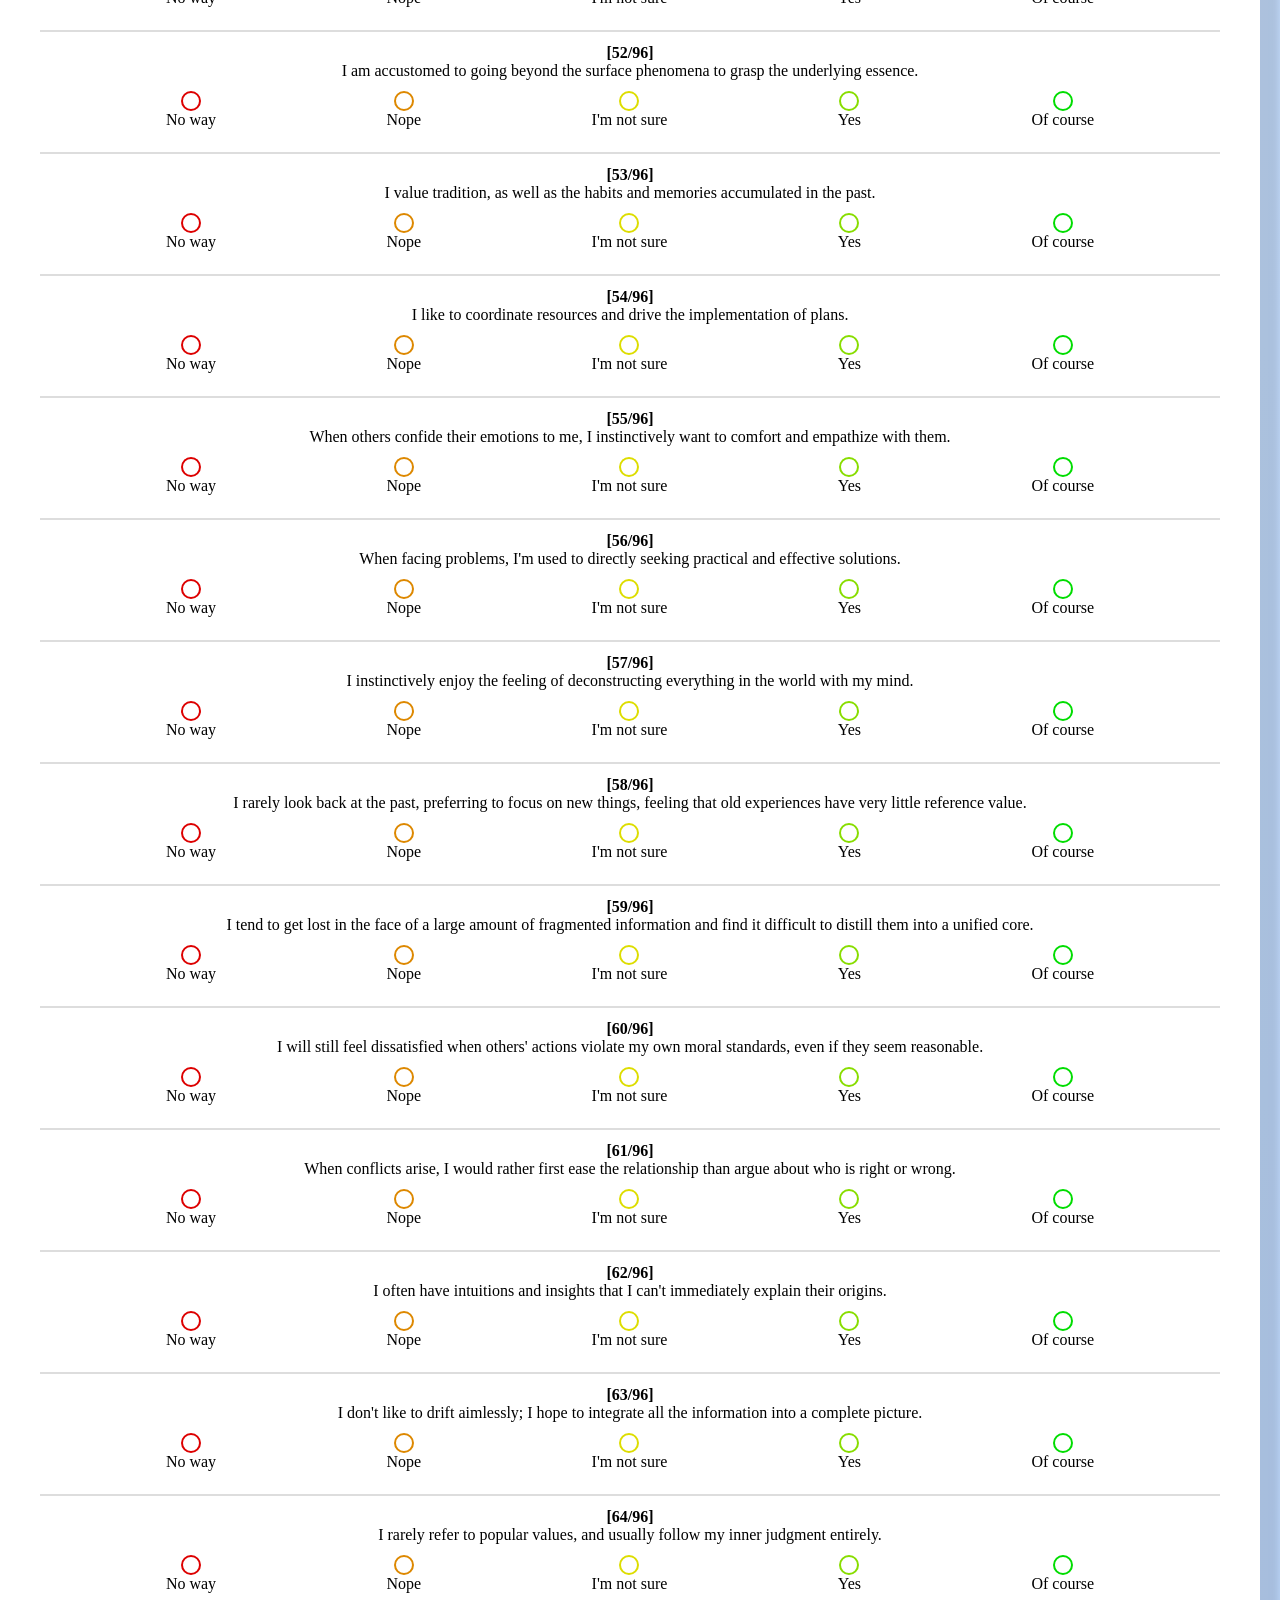
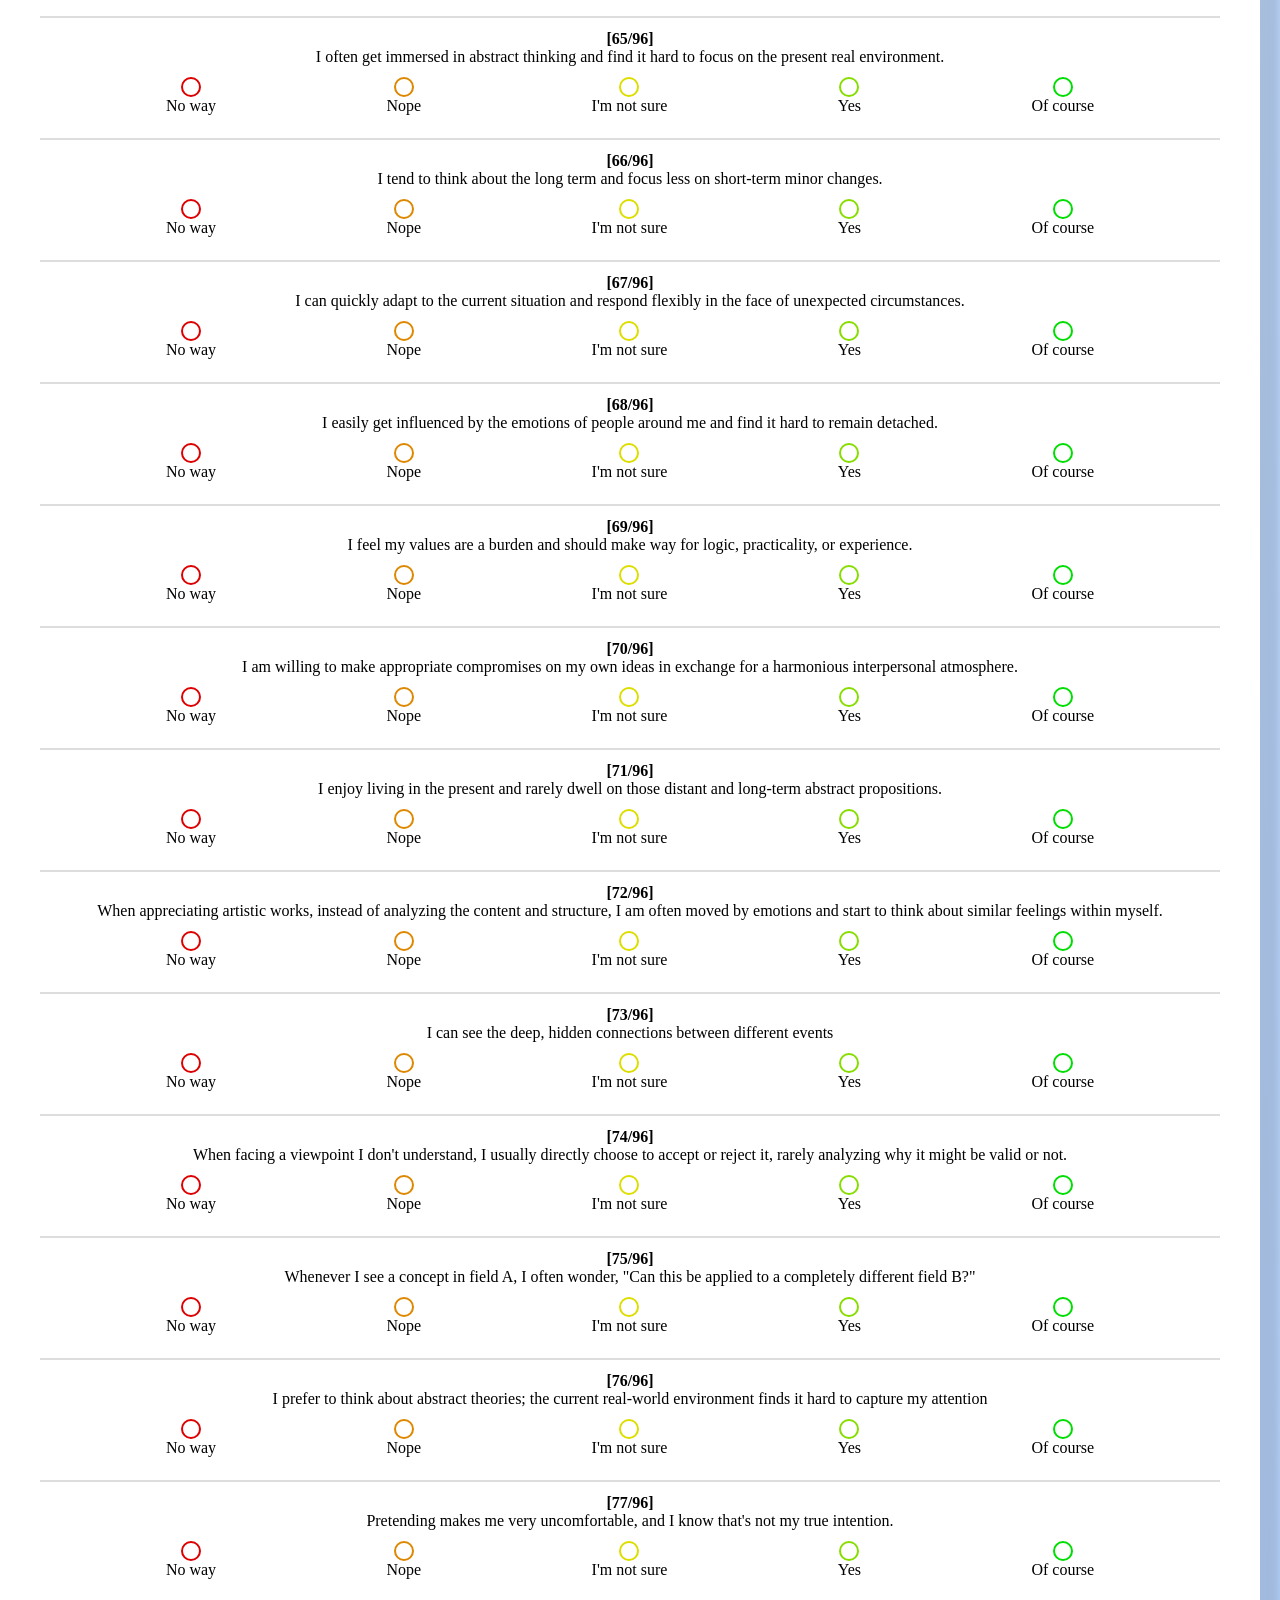
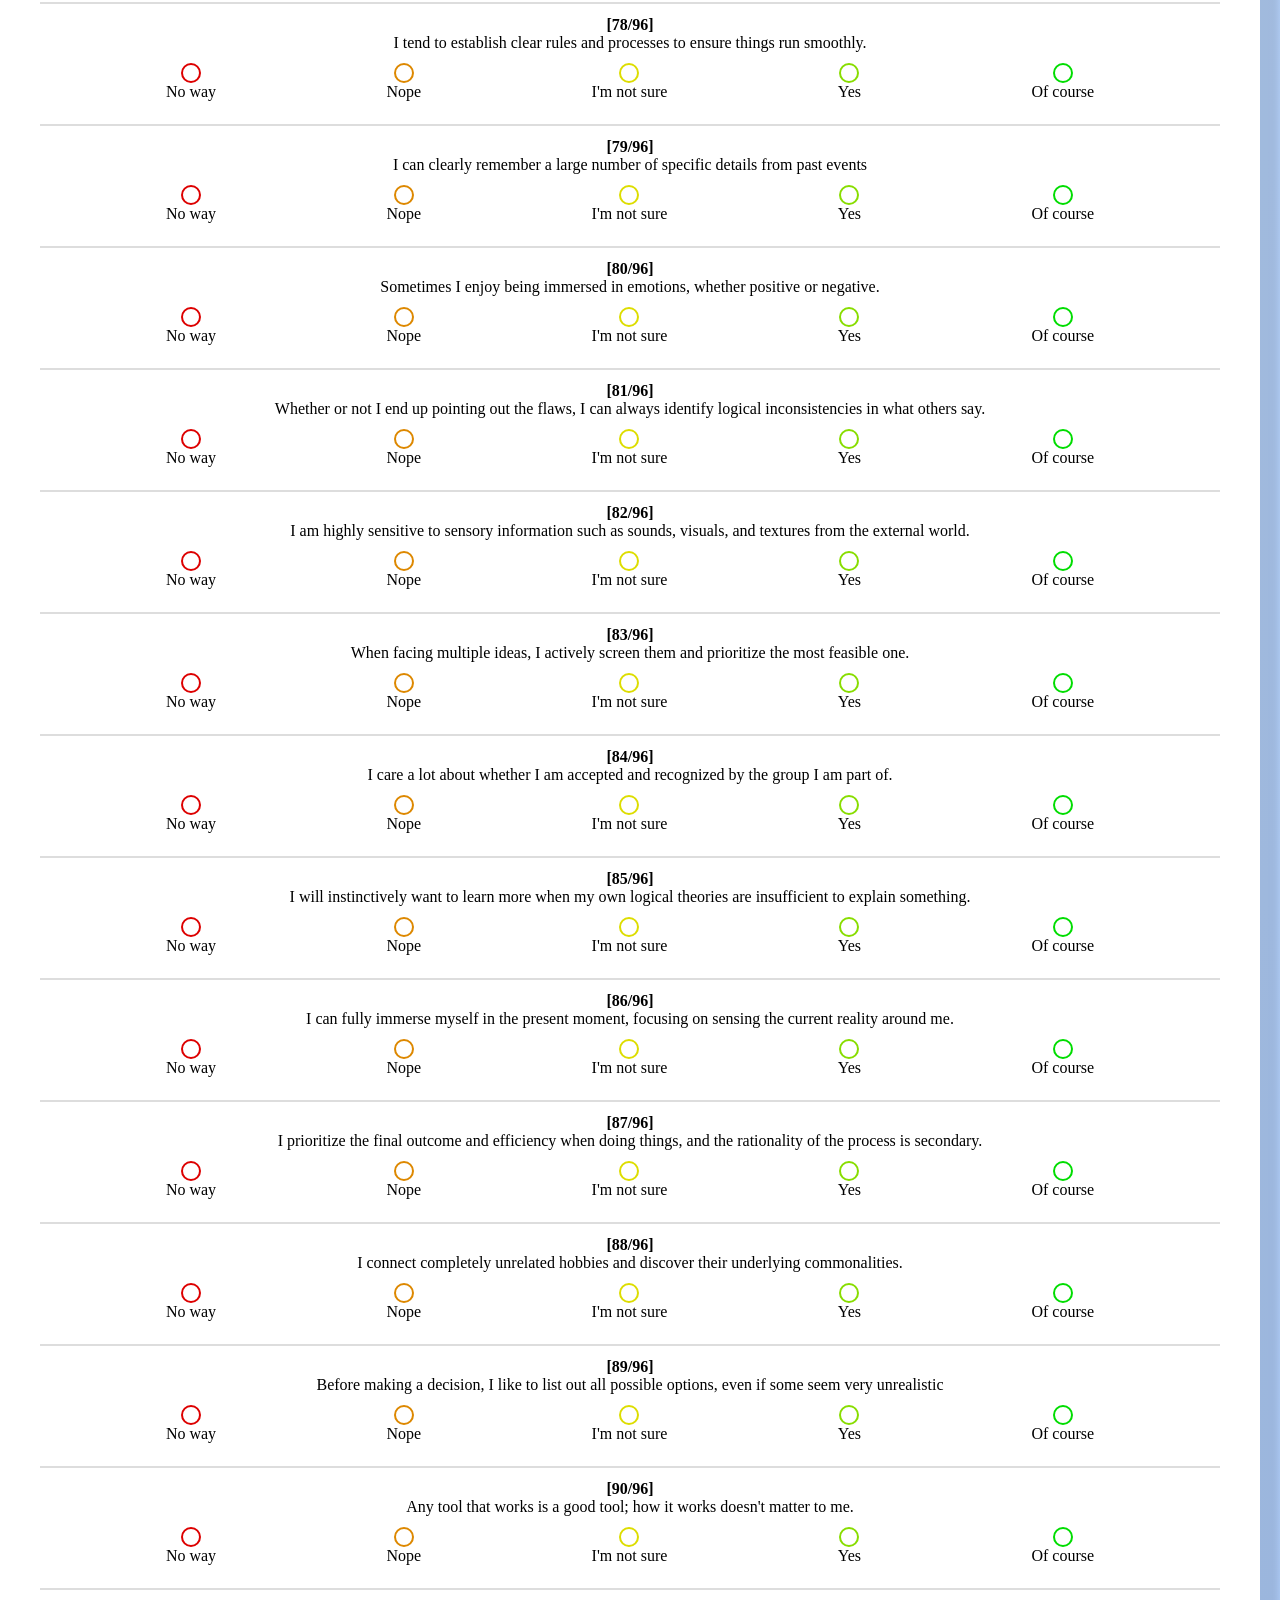
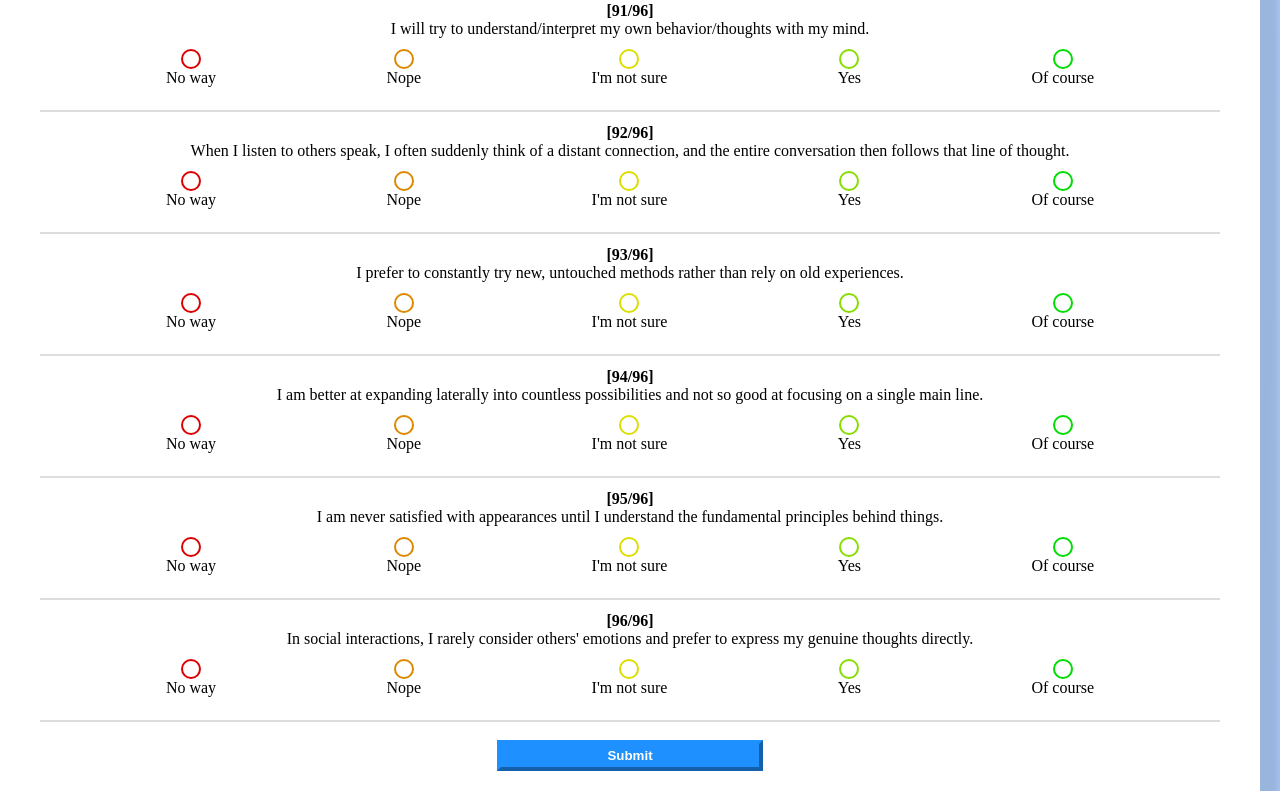
<file: tools/8dim/testpage-en.html>
<!DOCTYPE html>
<html style="display: none;" lang="en-US">
    <head>
        <meta charset="utf-8">
<meta name="viewport" content="width=device-width, initial-scale=1.0">
        <title>JerryYuan19</title>
<link rel="stylesheet" href="https://cdnjs.cloudflare.com/ajax/libs/font-awesome/4.7.0/css/font-awesome.min.css">
        <script src="/lib/comp/comp.js" type="module"></script>
        <script src="/index.js" defer></script>
        <script defer src="test.js"></script>
        <link rel="stylesheet" href="/index.css">
        <link rel="stylesheet" href="8dim.css">
        <script>window.lang = "en"</script>
    </head>
    <body>
        <navbar selected="3" noanim></navbar>
        <div id="app">
            <div id="top">
            </div>
            <div class="article">
                <strong>8-DIMENSIONAL PERSONALITY TEST EN</strong><br>
                8DIM PERSONALITY TEST<br>
                <div>Assession Version:<span id="ver"></span></div>
                
            </div>
        </div>
    </body>
</html>
</file>
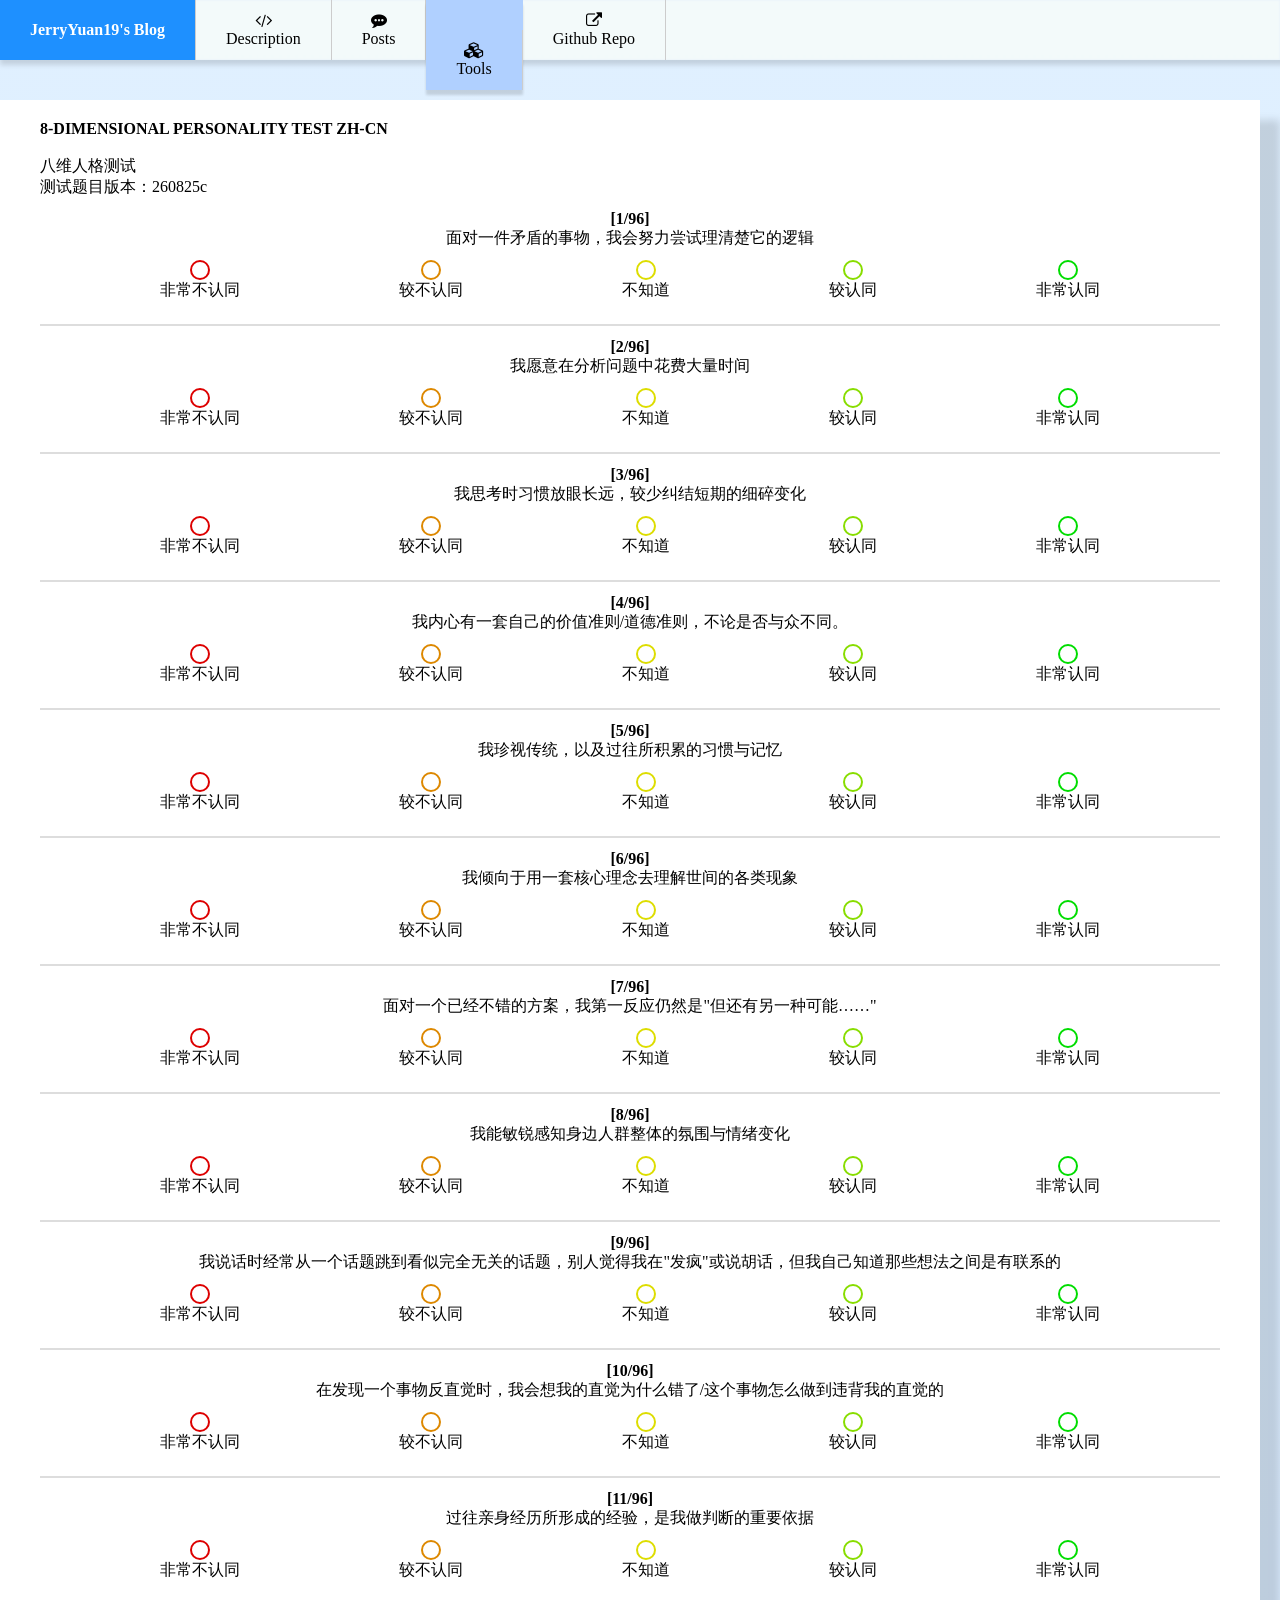
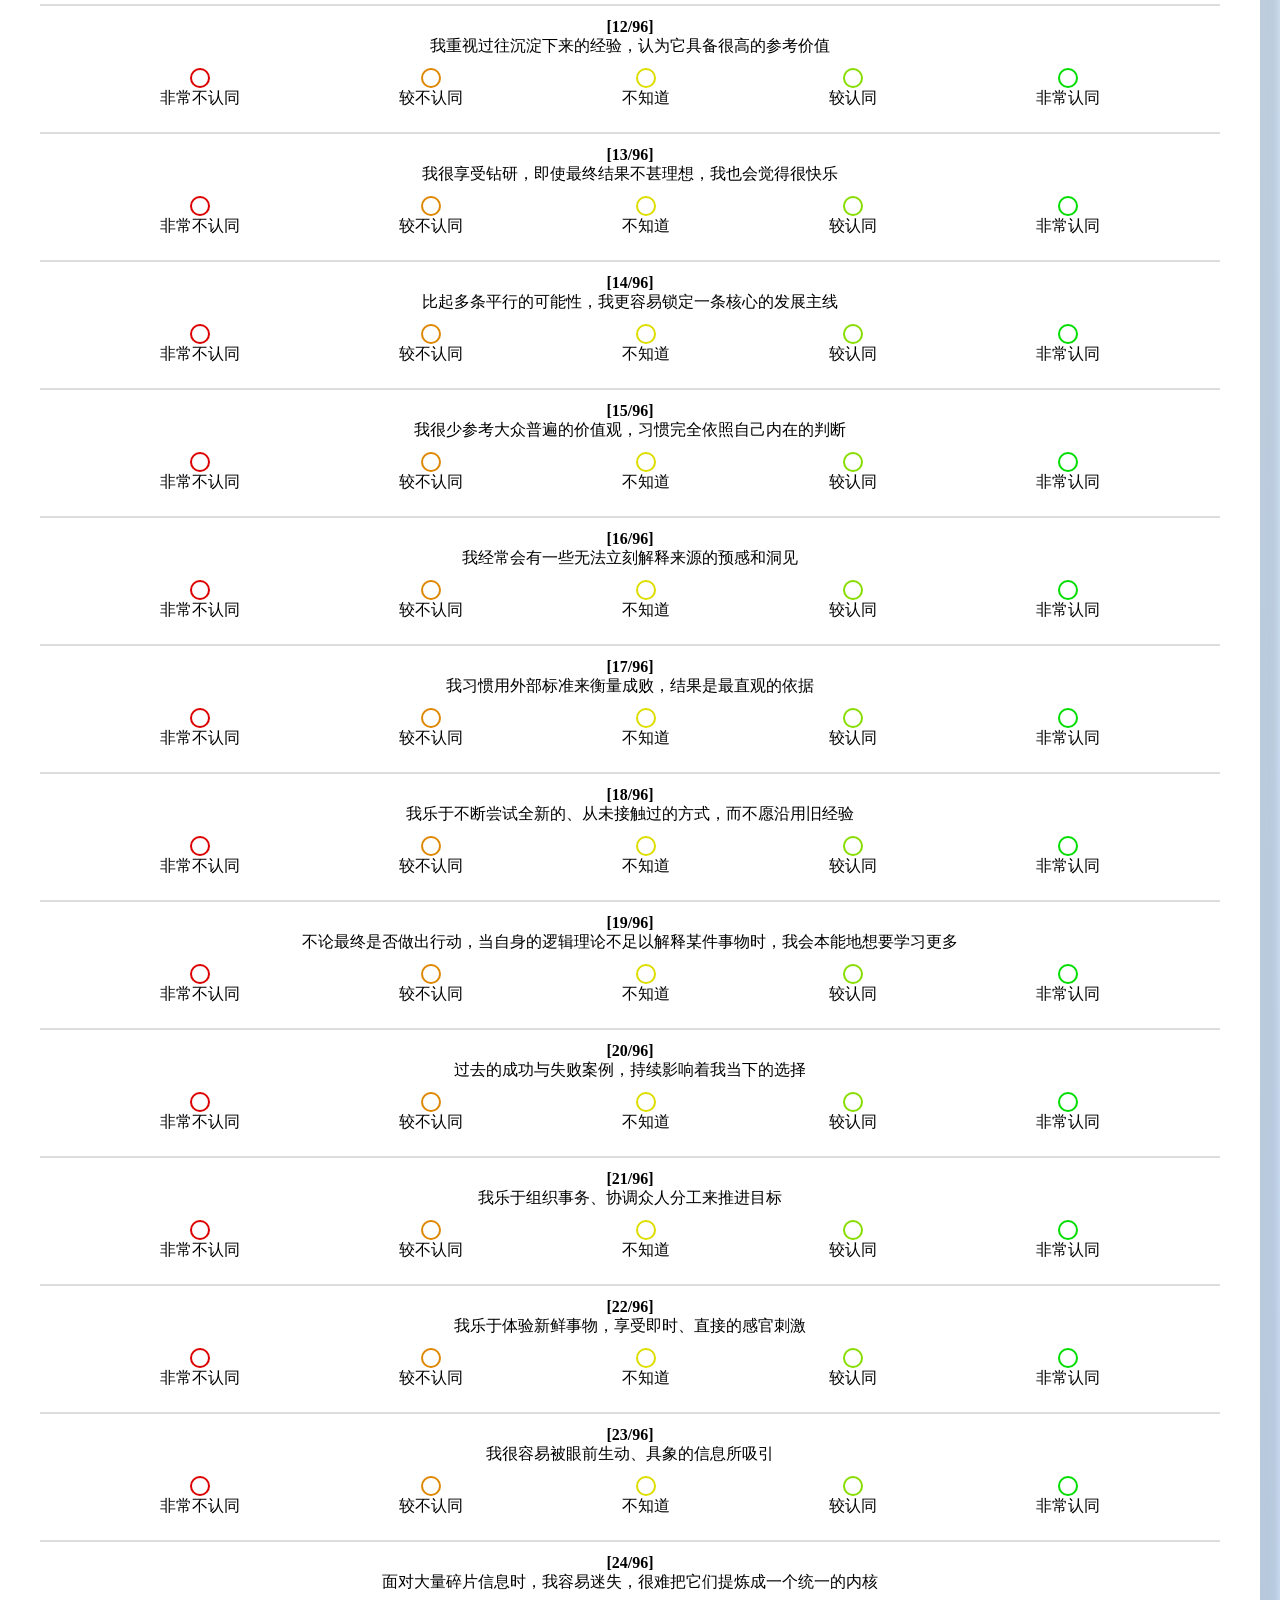
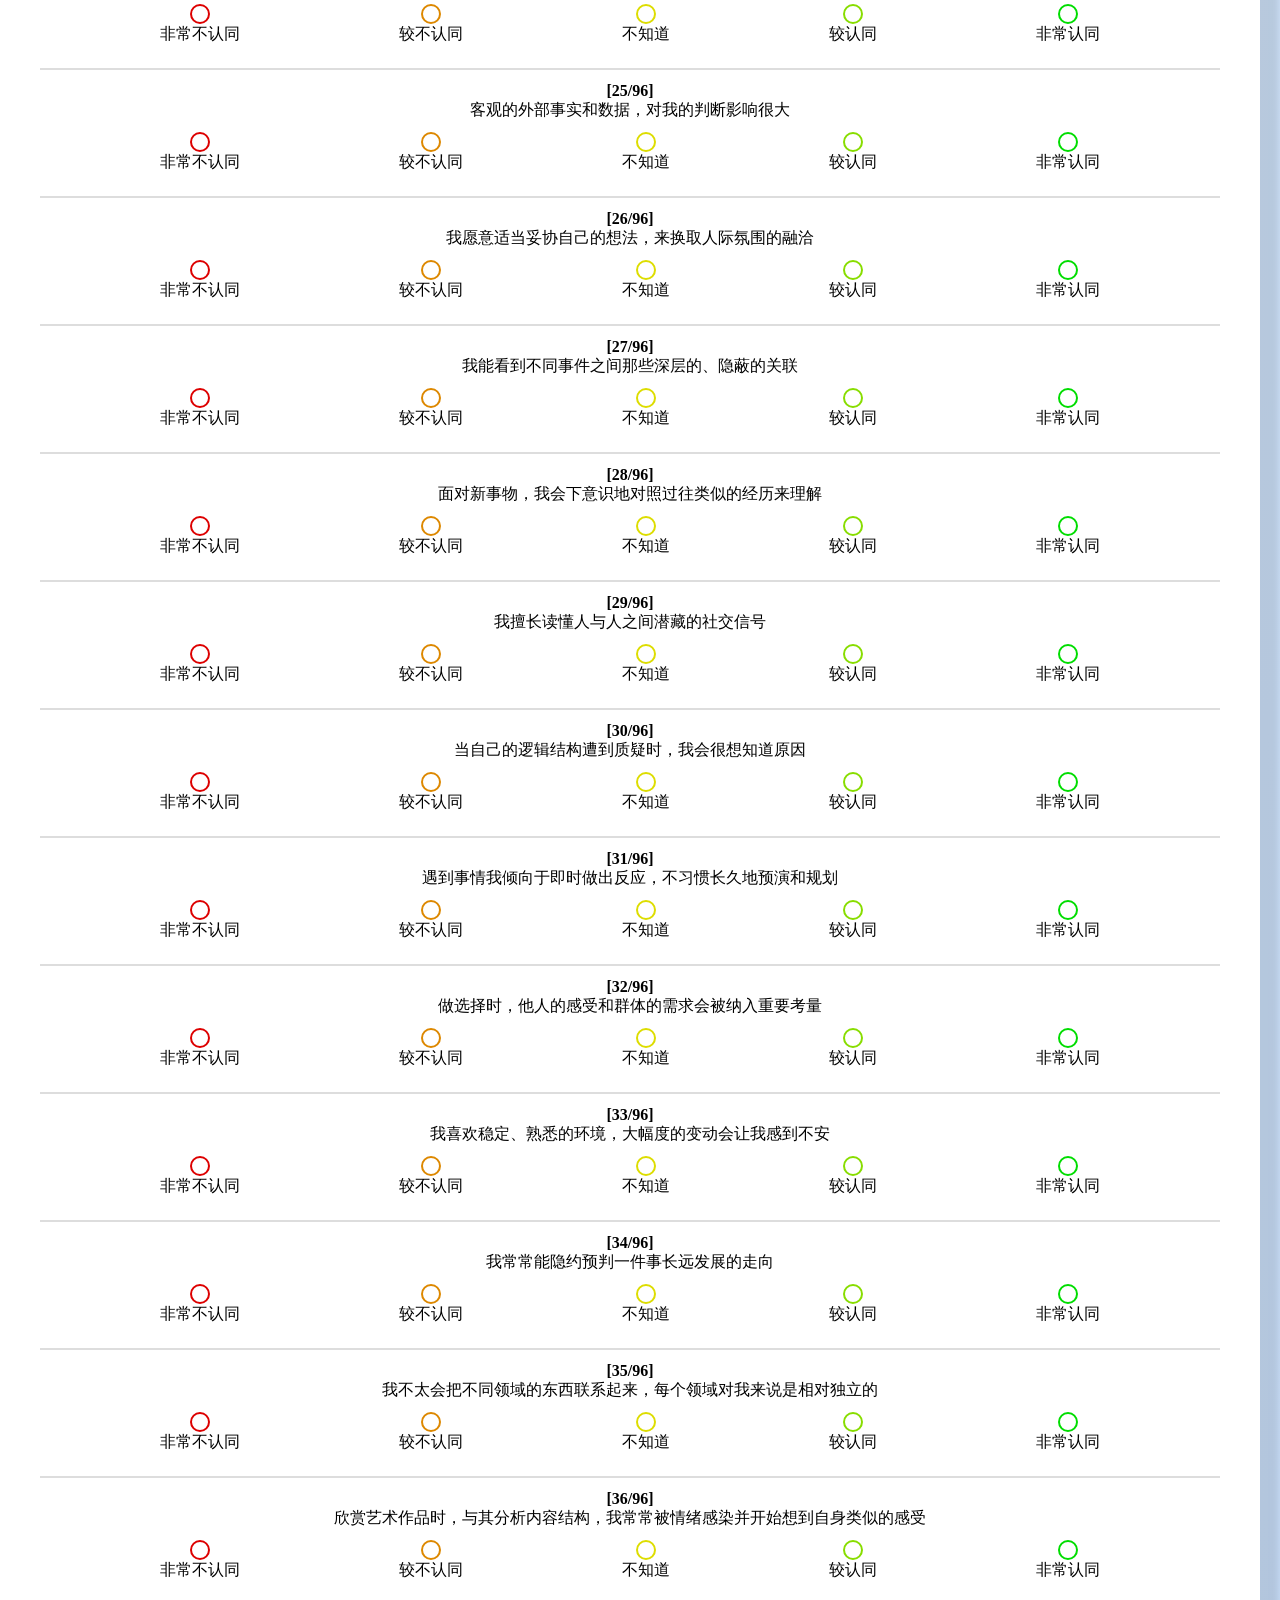
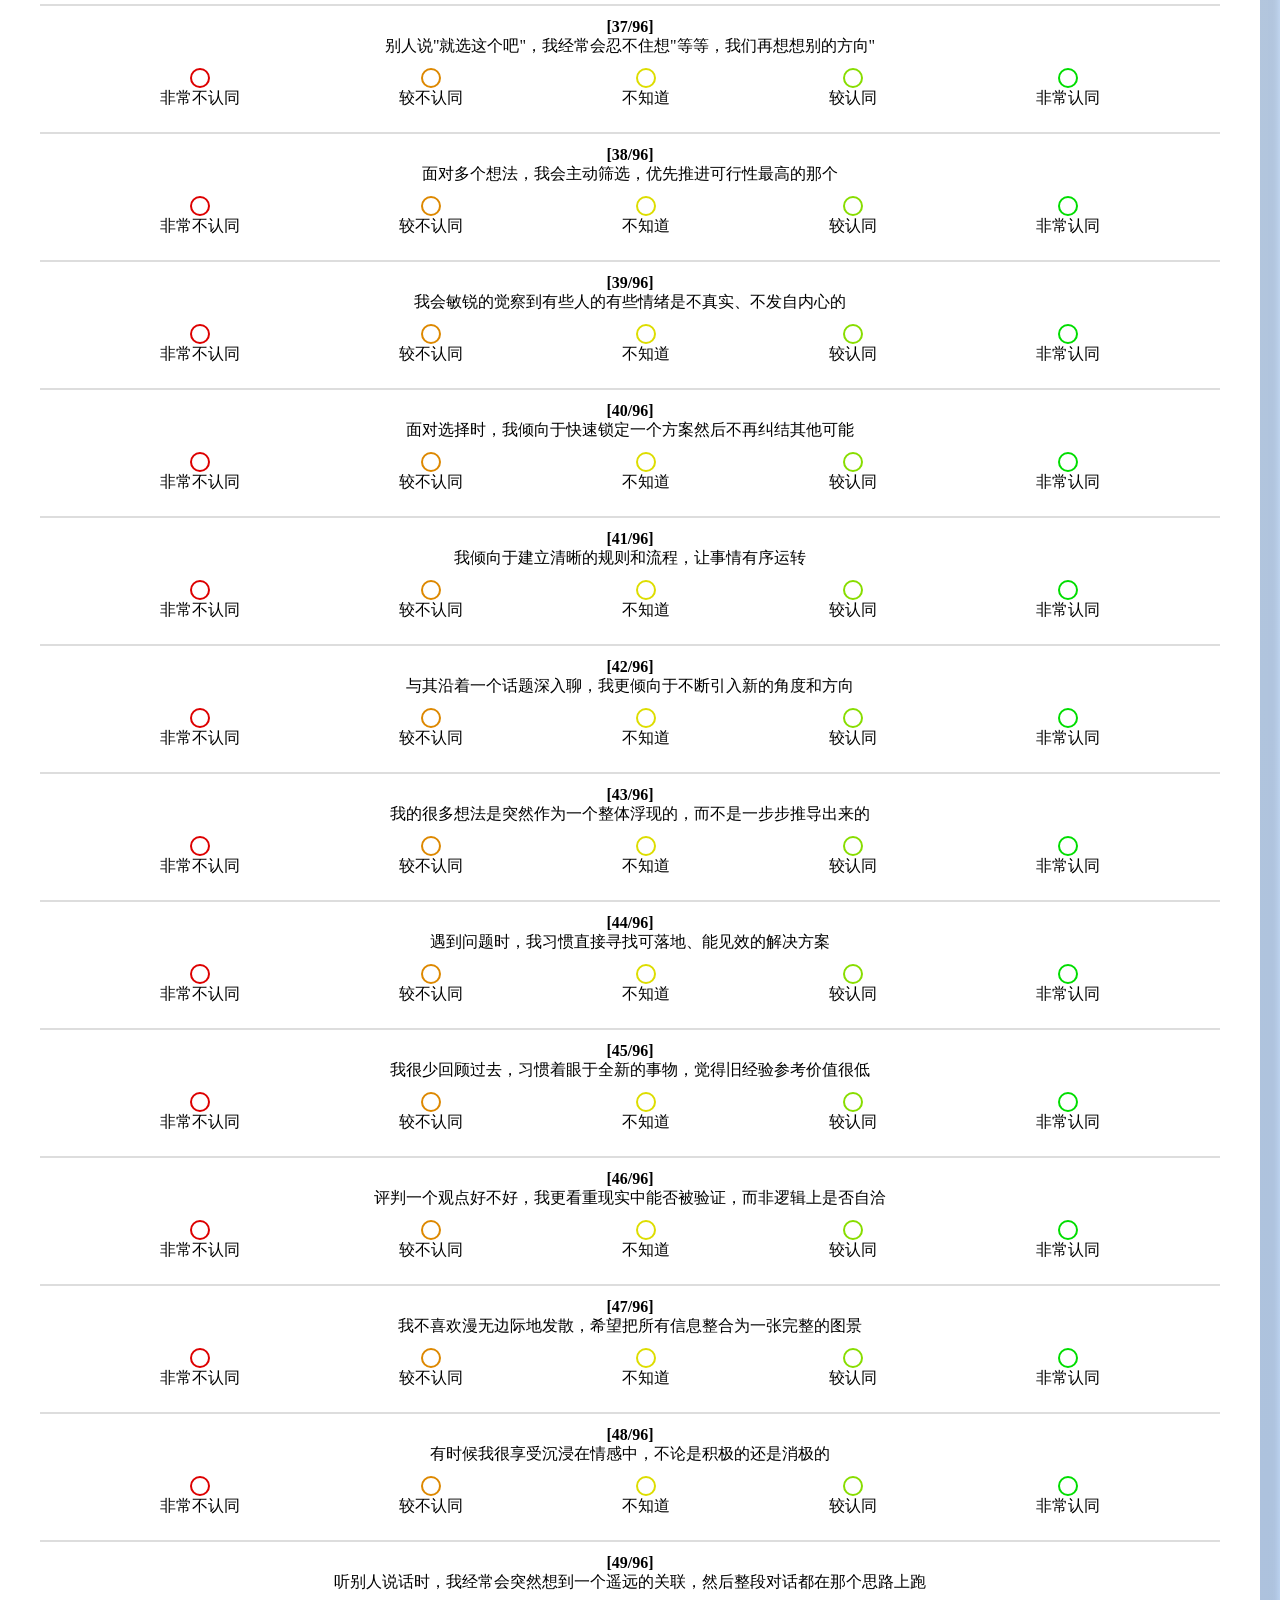
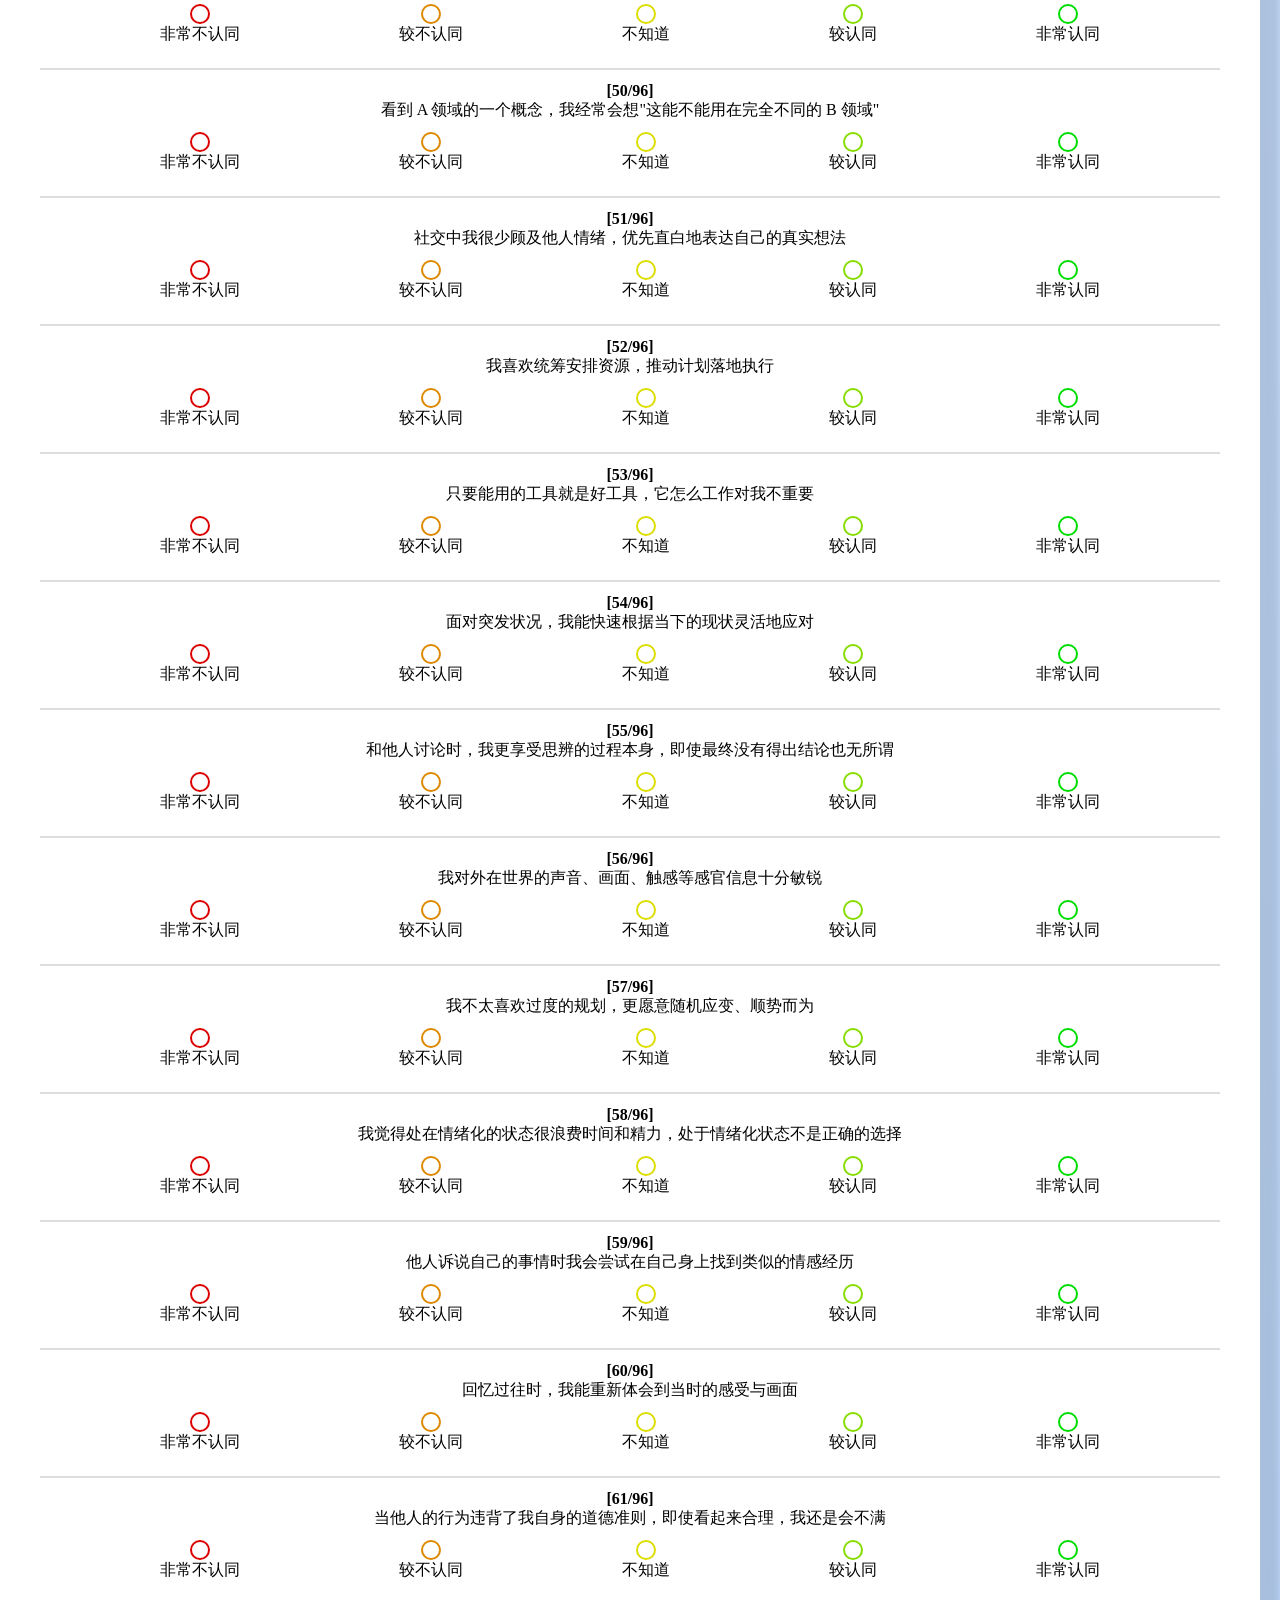
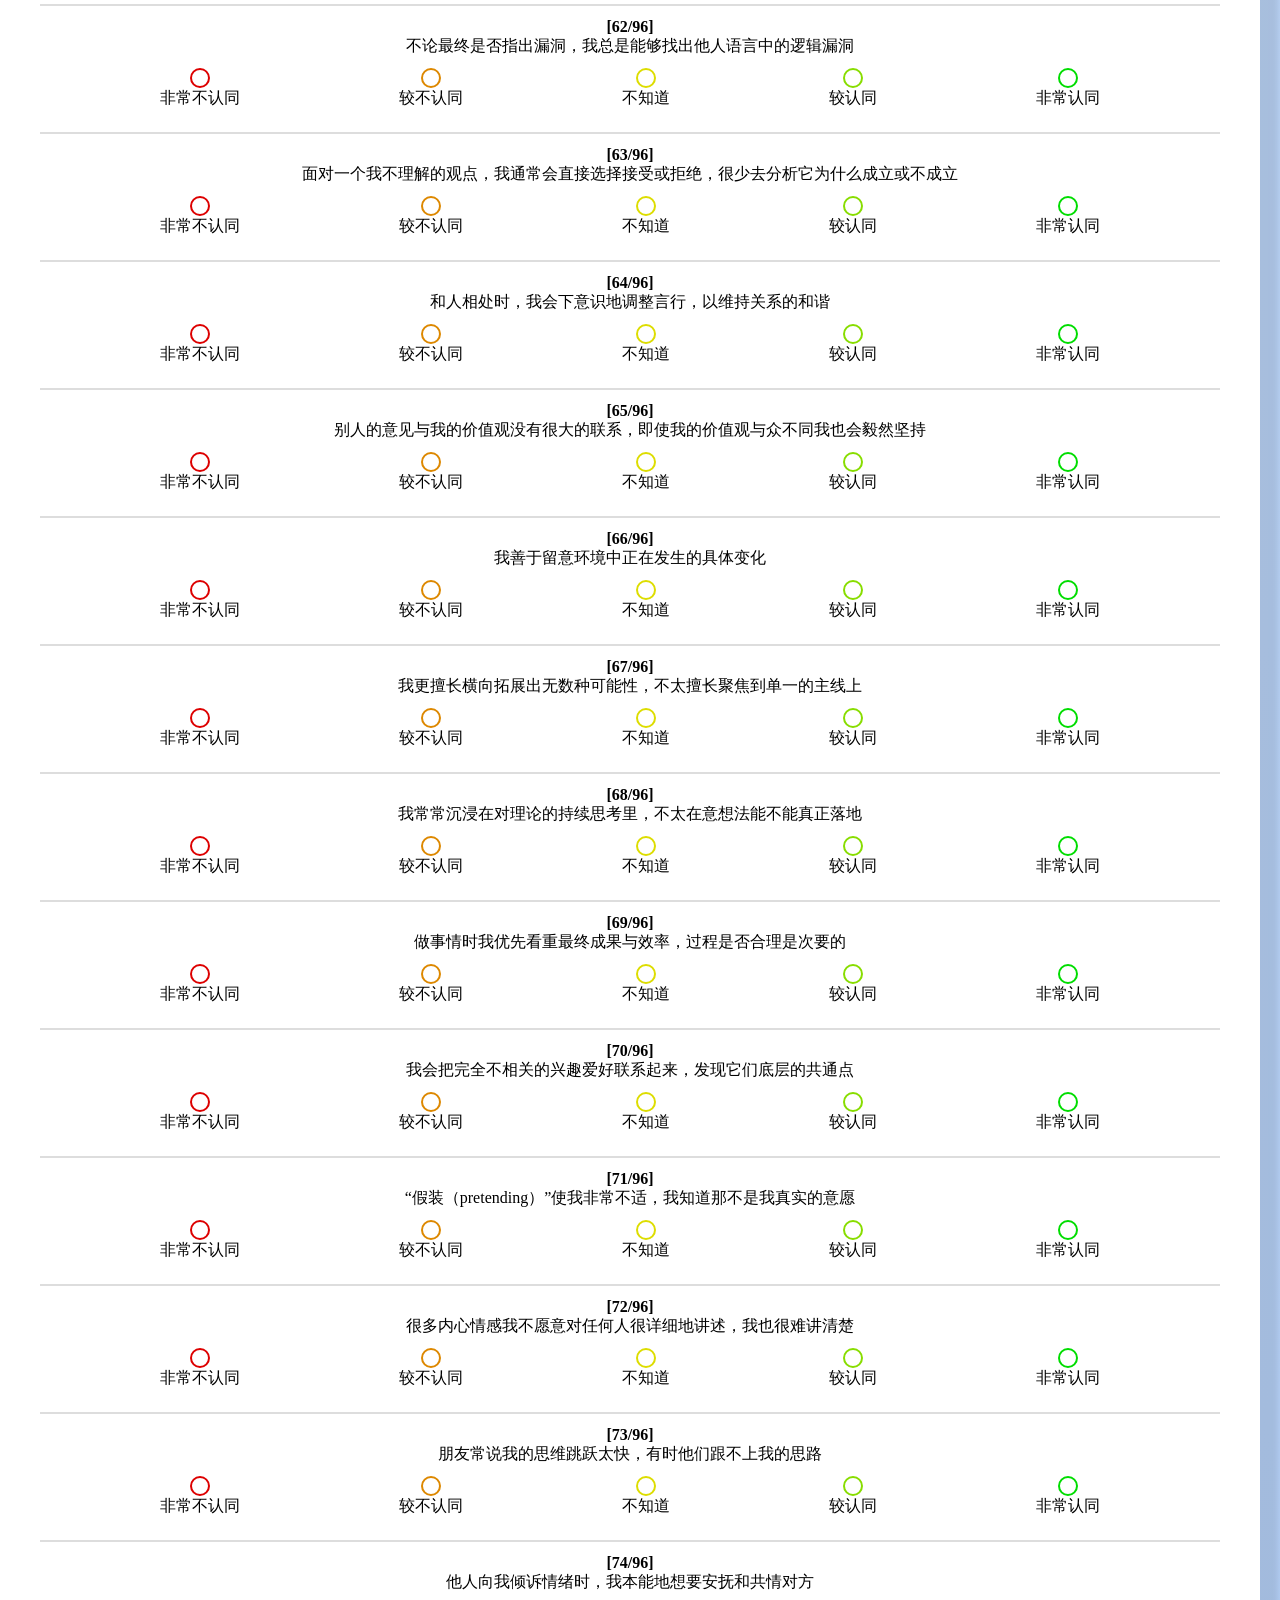
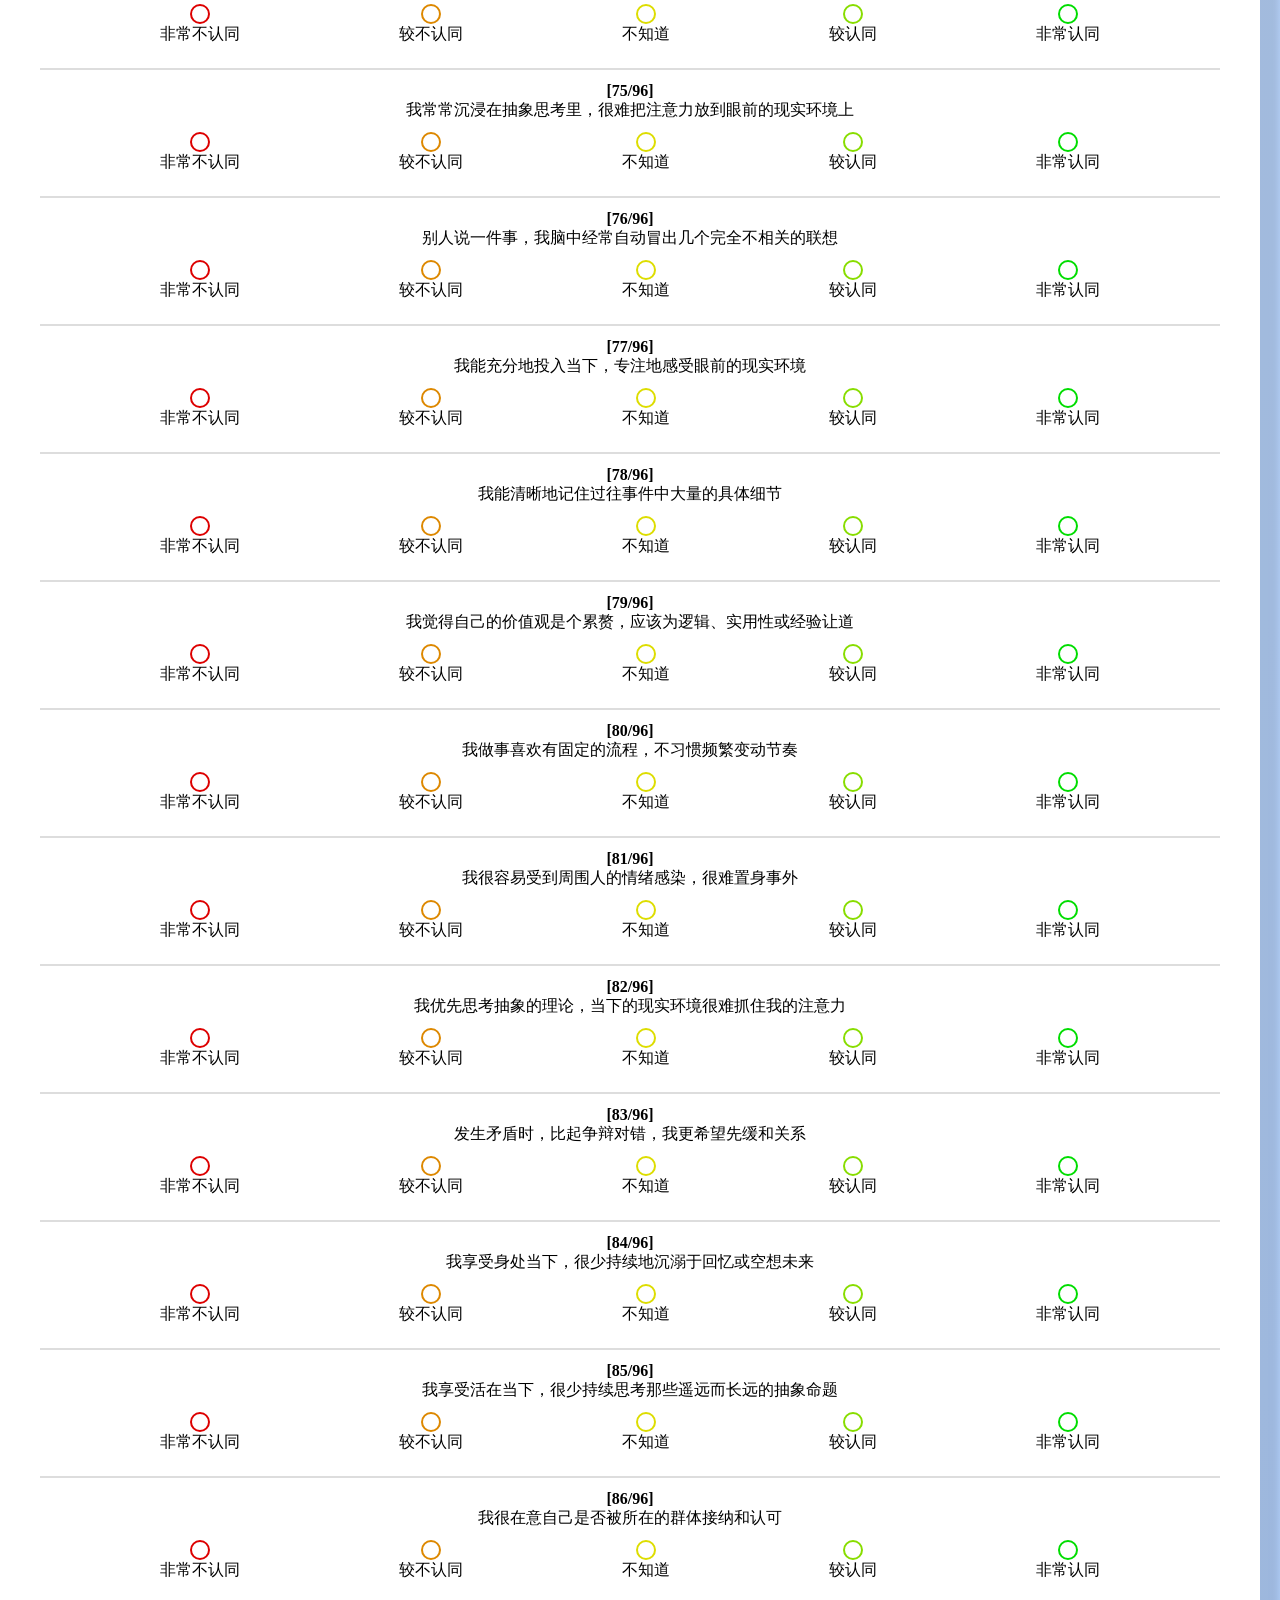
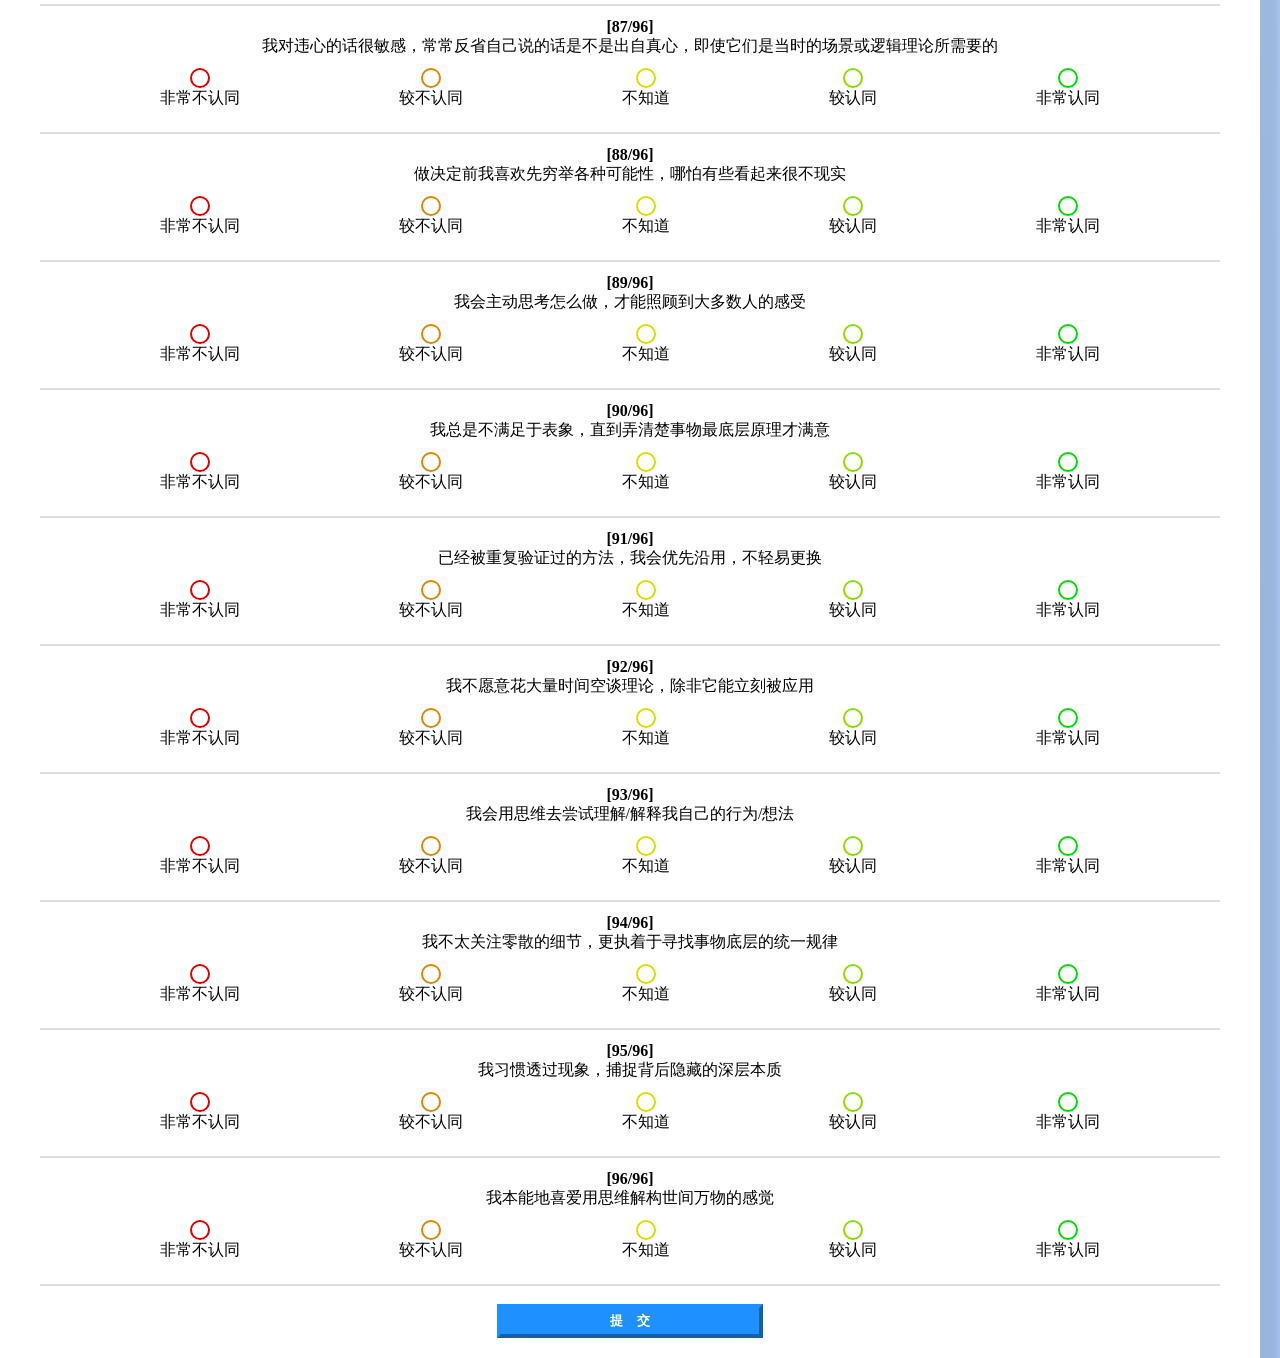
<file: tools/8dim/testpage-zh-cn.html>
<!DOCTYPE html>
<html style="display: none;" lang="zh-CN">
    <head>
        <meta charset="utf-8">
<meta name="viewport" content="width=device-width, initial-scale=1.0">
        <title>JerryYuan19</title>
<link rel="stylesheet" href="https://cdnjs.cloudflare.com/ajax/libs/font-awesome/4.7.0/css/font-awesome.min.css">
        <script src="/lib/comp/comp.js" type="module"></script>
        <script src="/index.js" defer></script>
        <script defer src="test.js"></script>
        <link rel="stylesheet" href="/index.css">
        <link rel="stylesheet" href="8dim.css">
        <script>window.lang = "zh-cn"</script>
    </head>
    <body>
        <navbar selected="3" noanim></navbar>
        <div id="app">
            <div id="top">
            </div>
            <div class="article">
                <strong>8-DIMENSIONAL PERSONALITY TEST ZH-CN</strong><br>
                八维人格测试<br>
                <div>测试题目版本：<span id="ver"></span></div>
            </div>
        </div>
    </body>
</html>
</file>
<file: index.css>
html{
    display: block !important;
    min-height: 100dvh;
    width: 100dvw;
    user-select: none;
    font-family: 'Segoe UI';
}
body{
    top: 0px;
    position: relative;
    min-height: 100dvh;
    width: 100dvw;
    margin: 0;
    background: linear-gradient(#E0F0FF,#B0D0FF);
    overflow-x:hidden;
    overflow-y: auto;
}
nav{
    position: fixed;
    left: 0;
    z-index: 5;
    width: 100dvw;
    background-color: #F0F0F055;
    box-shadow: 5px 0 5px 5px #00000022;
    gap:0;
    backdrop-filter: blur(1px) saturate(180%) brightness(1.15);
}
.item{
    height: 100%;
    width:fit-content;
    display: inline-flex;
    opacity: 0;
    animation: showNavItems 1s forwards;
    animation-delay: 2s;
}
@keyframes showNavItems {
    from{
        opacity: 0;
    }to{
        opacity: 1;
    }
}
.item.main{
    color:white;
    background-color: #1e90ff;
    font-weight: 600;
}
a.btn{
    height:100%;
    width: 100%;
    padding: 0 30px;
    display: inline-flex;
    align-items: center;
    text-decoration: none;
    color:inherit;
    border-right: 1px #CCC solid;
}
.selected{
    background-color: #B0D0FF;
    animation: select 2s forwards;
    box-shadow: 0 0px 0px #00000022;
    opacity: 1 !important;
}
#app{
    height: fit-content;
    width: 100dvw;
}
#top{
    height: fit-content;
    padding: 80px 0 20px 0;
    max-width: 100dvw;
    overflow: hidden;
    display: flex;
    align-items: center;
    justify-content: center;
}
#innerTop{
    padding: 0 50px;
    display: flex;
    align-items: center;
    line-height: 1.5;
    font-weight: 900;
    -webkit-text-stroke: 2px #1e90ff;
    text-shadow: 20px 20px 8px #00000022;
    color: #B0D0FF88;
    filter: blur(5px);
    opacity: 0;
    animation: showInner 2s forwards;
    justify-content: center;
}
@keyframes showInner {
    from{
        filter: blur(5px);
        opacity: 0;
    }to{
        filter: blur(0);
        opacity: 1;
    }
}
#imgFrame{
    display: inline-block;
    width: 240px;
    height: 240px;
    margin-left: 50px;
    border-radius: 50%;
    overflow: hidden;
    box-shadow: 20px 20px 8px #00000022;
}
img{
    width: 100%;
    height: 100%;
}
.article{
    font-family: 'Consolas';
    position: relative;
    z-index: 3;
    width: calc(100dvw - 100px);
    min-height: 20px;
    padding: 20px 40px;
    height: fit-content;
    justify-self: center;
    background-color: #FFFFFF;
    box-shadow: 20px 20px 8px #00000022;
    height: fit-content;
    animation: showArticle 3s forwards;
    overflow: hidden;
}
p{
    line-height: 1;
    margin: 1em 0;
}
@keyframes showArticle {
    from{
        top:-200dvh;
        max-height: 2em;
    }
    60%{
        top:0;
        max-height: 2em;
    }
    99%{
        top:0;
        max-height: 100dvh;
    }
    to{
        max-height: none;
    }
}
@keyframes select{
    from{
        padding-top: 0px;
    }20%{
        padding-top: 0px;
        box-shadow: 0 0px 0px #00000022;
    }to{
        padding-top: 30px;
        box-shadow: 0 5px 2.5px #00000022;
    }
}
.noanim{
    animation-duration: 0ms !important;
    animation-delay: 0ms !important;
}
.toolsCont{
    margin: 30px 0;
    display: flex;
    gap: 20px;
    flex-wrap: wrap;
}
card{
    position: relative;
    display: flex;
    flex-direction: row;
    flex-grow: 1;
    flex-shrink: 1;
    height: 3em;
    padding: 20px;
    background-color: #1e90ff33;
    box-shadow: 3px 3px 3px 3px #00000022,
                inset 5px 5px 5px 3px #ffffff88;
    backdrop-filter: blur(10px);
    border-radius: 20px;
    align-items: center;
    word-wrap: normal;
}
.toolIcon{
    width: 2em;
    height: 2em;
    font-size: 1.5em;
    align-items: center;
    justify-content: center;
    display: flex;
}
card:hover{
    transform:translate(3px,3px);
    transition: 0.2s;
    box-shadow: 1px 1px 1px 1px #00000022,
            inset 5px 5px 5px 3px #ffffff88;
    background-color: #1e90ff55;
}
/* Animations */
@keyframes showNavPC {
    from{
        top:-60px;
    }to{
        top:0;
    }
}
@keyframes showNavPhone {
    from{
        top:100dvh;
    }to{
        top:calc(100dvh - 60px);
    }
}
/* Phone */
@media screen and (max-width:767px) {
    nav{
        display: grid;
        top: calc(100dvh - 60px);
        height: 60px;
        animation: showNavPhone 1.5s forwards;
        grid-template-columns: repeat(5,20dvw);
    }
    .item{
        height: 100%;
        width: 100%;
        display: block;
        opacity: 0;
        animation: showNavItems 1s forwards;
        animation-delay: 2s;
    }
    a.btn{
        height:100%;
        width: 20dvw;
        padding: 0;
        display: flex;
        align-items: center;
        justify-content: center;
        text-align: center;
        text-decoration: none;
        color:inherit;
        border-right: 1px #CCC solid;
        font-size: 0.8rem;
    }
    #innerTop{
        height:75px;
        width: 900px;
        font-size: 50px;
    }
    #imgFrame{display: none;}
    #top{padding-top: 20px;}
    body{
        min-height: calc(100dvh - 100px);
        padding-bottom: 100px;
    }
    .article{
        left: 10px;
    }
}
/* PC */
@media screen and (min-width:768px) {
    nav{
        display: flex;
        top:0;
        height: 60px;
        animation: showNavPC 1.5s forwards;
    }
    #innerTop{
        height:240px;
        width: 900px;
        font-size: 80px;
    }
}
</file>
<file: posts/posts.css>
.article{
    display: grid;
    grid-template-columns: 1fr;
    gap:20px;
}
.articleEntrance{
    display: flex;
    height: 4em;
    width: 90%;
    padding: 1em 5%;
    background-color: #f0f0f0;
    box-shadow: 5px 5px #00000022;
    align-items: center;
}
.articleEntrance:hover{
    background-color: #e8e8e8;
}
.articleTitle{
    height: 2em;
    align-items: center;
    flex:0 0 0;
    text-align: left;
    display: flex;
    font-size: 2em;
    font-weight: 900;
    color:#000;
    text-shadow: 3px 3px #00000011;
    padding-right: 20px;
    border-right: 2px #888 solid;
    margin-right: 20px;
    min-width: 20%;
    overflow-x: hidden;
}
.articlePreview{
    flex:1 0 0;
    height: 90%;
    text-align: left;
    display: block;
    font-size: 0.8em;
    font-weight: 900;
    color:#888;
    text-shadow: 3px 3px #00000011;
    filter: blur(2.2px);
    overflow-y: hidden;
    animation: none;
    animation-play-state: paused;
}
@keyframes clearify {
    to{
        filter: blur(0);
    }
}
.clearText{
    filter: blur(0);
    animation: clearify 0.2s forwards;
    animation-play-state: running;
}
.articleInfo{
    flex:1 0 0;
    text-align: right;
    display: block;
    font-size: 1em;
    font-weight: 400;
    color:#888;
    text-shadow: 3px 3px #00000011;
}

.cover{
    position: fixed;
    height: 300dvh;
    width: 100dvw;
    top:0;
    left: 0;
    background-color: #00000022;
    z-index: 20;
    backdrop-filter: blur(3px);
}
#forArticle{
    position: absolute;
    top:0;
    left: 0;
    height: 100dvh;
    width: 100dvw;
    display: flex;
    align-items: center;
    justify-content: center;
    align-content: center;
}
.articleDetail{
    top:5dvh;left: 10dvw;
    position: fixed;
    width: 70dvw;
    height: 80dvh;
    background-color: #f8f8f8;
    z-index: 25;
    overflow-y: auto;
    font-family: 'Segoe UI';
    padding: 0 5dvw;
    box-shadow: 15px 15px 3px 2px #00000033;
}
.center{
    text-align: center;
    color: #888;
}
.time{
    color: #448;
    text-align: center;
}
.auth{
    color: #484;
    text-align: center;
}
.infos{
    display: grid;
    grid-auto-flow: column;
    gap: 10px;
    width: 90%;
    background-color: #ccc;
    padding: 0 5%;
}
h2{
    margin-block-start: 0.3em;
    margin-block-end: 0.3em;
}
.black{
    color: #000;
}
@media screen and (max-width:767px) {
    .articleEntrance{
        display: block;
        height: max-content;
    }
    .articleTitle{
        width: fit-content;
        flex-grow: 1;
        border-right: none;
    }
    .articlePreview{
        filter: none;
    }
}
@media screen and (min-width:768px) {
    .articleEntrance{
        display: block;
        height: max-content;
    }
}
</file>
<file: tools/8dim/8dim.css>
.question{
    width: 95%;
    padding: 1% 2.5%;
    border-bottom: 2px solid #dddddd;
    text-align: center;
}
.options{
    width: 98%;
    padding: 1%;
    display: grid;
    grid-template-columns: auto auto auto auto auto;
    justify-items: center;
}
.C{
    border-radius: 50%;
    display: inline-block;
    border: var(--col) solid 2px;
    width: 1em;
    height: 1em;
    color: #ffffff;
    font-weight: 900;
}
.C1{--col: #dd0000;}
.C2{--col: #dd8800;}
.C3{--col: #dddd00;}
.C4{--col: #88dd00;}
.C5{--col: #00dd00;}
.CC{
    border-radius: 50%;
    background-color: var(--col);
    display: inline-block;
    width: 1em;
    height: 1em;
}
.cont{
    width: fit-content;
}
.article{
    display: flex;
    flex-direction: column;
    gap: 0;
}
#submit{
    width: 20em;
}
#ver{
    user-select: all;
}
#tme{
    user-select: all;
}
#result{
    user-select: all;
    display: grid;
    gap:2px;
}
.bar{
    display: inline-block;
    flex-grow: 1;
    height: 10px;
    border: 2px solid var(--colBd);
    border-radius: 4px;
    background: linear-gradient(90deg, #666666 30%,var(--colFg) 70%);
    margin: 5px;
}
.cursor{
    width: 10px;
    height: 20px;
    margin: -6px;
    background-color: transparent;
    backdrop-filter: blur(22px) saturate(160%) brightness(1.1);
    border: 2px solid #cccccc;
    border-radius: 2px;
    position: relative;
    left: calc(var(--val)*49% + 50%);
}
.func{
    display: grid;
    width: calc(100% - 6px);
    border-top: #dddddd solid 2px;
    padding: 3px;
}
.functionalBtn{
    display: block;
    width: calc(100% - 8px);
    border: #1e90ff 4px;
    border-style: outset;
    align-self: center;
    justify-self: center;
    background-color: #1e90ff;
    color: #ffffff;
    padding: 0.3em;
    font-weight: 900;
}
.functionalCont{
    display: grid;
    grid-template-columns: auto auto;
    gap:5px;
    margin-top: 20px;
    margin-bottom: 10px;
}
button:hover{
    filter: brightness(0.95);
    border-style: solid;
}
#differ{
    width: calc(93% - 4px);
    margin: 0 2.5%;
    padding: 1%;
    flex-direction: column;
    background-color: #8dc5fd22;
    border: #1e90ff 2px solid;
    display: flex;
    align-items: center;
    justify-content: center;
    min-height: 200px;
}
.comparison{
    text-align:center;
    font-size:1.2em;
    font-weight:900;
}
#tableCont{
    display:grid;
    gap:5px;
    justify-items: center;
}
#cfs{
    align-self: center;
}
@media screen and (min-width:768px) {
    #tableCont{
        display: grid;
        grid-template-columns: auto auto;
    }
    #result{
        grid-template-columns: repeat(auto-fit, calc(50% - 1px));
    }
}
@media screen and (max-width:767px) {
    #tableCont{
        display: grid;
        grid-template-columns: auto;
    }
}
</file>
